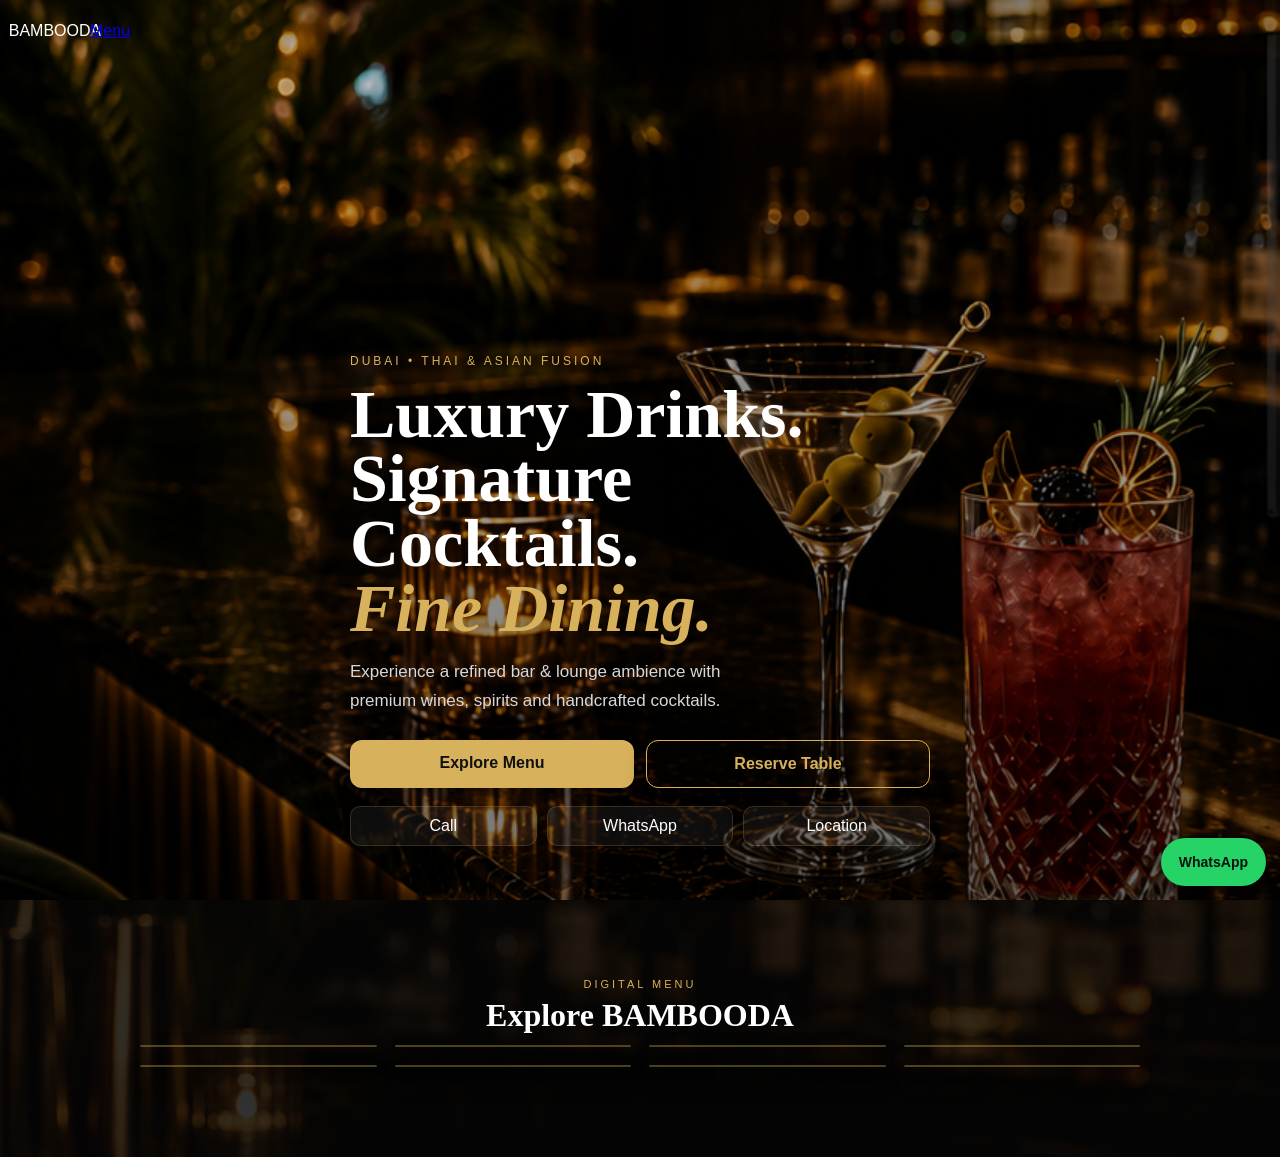
<file: Index.html>
<!DOCTYPE html>
<html lang="en">
<head>
  <meta charset="UTF-8" />
  <meta name="viewport" content="width=device-width, initial-scale=1.0" />
  <title>BAMBOODA | Bar & Lounge</title>
  <link rel="stylesheet" href="style.css" />
</head>
<body>

  <header class="hero">
    <div class="overlay"></div>

    <nav class="topbar">
      <div class="logo">BAMBOODA</div>
      <a href="#menu">Menu</a>
    </nav>

    <div class="hero-content">
      <p class="eyebrow">DUBAI • THAI & ASIAN FUSION</p>
      <h1>Luxury Drinks.<br>Signature Cocktails.<br><span>Fine Dining.</span></h1>
      <p class="hero-text">
        Experience a refined bar & lounge ambience with premium wines,
        spirits and handcrafted cocktails.
      </p>

      <div class="hero-buttons">
        <a href="#menu" class="btn primary">Explore Menu</a>
        <a href="https://wa.me/971501234567" class="btn secondary">Reserve Table</a>
      </div>

      <div class="quick-links">
        <a href="tel:+971501234567">Call</a>
        <a href="https://wa.me/971501234567">WhatsApp</a>
        <a href="https://maps.google.com/?q=BAMBOODA%20Dubai">Location</a>
      </div>
    </div>
  </header>

  <section class="menu-section" id="menu">
    <p class="section-small">Digital Menu</p>
    <h2>Explore BAMBOODA</h2>

    <div class="menu-grid">
      <a href="beer.html" class="menu-card">
        <span>🍺</span>
        <h3>Beer Collection</h3>
        <p>Draught & Bottled</p>
      </a>

      <a href="whisky.html" class="menu-card">
        <span>🥃</span>
        <h3>Whisky Collection</h3>
        <p>Single Malt & Premium Blends</p>
      </a>

      <a href="spirit.html" class="menu-card">
        <span>🍸</span>
        <h3>Spirits</h3>
        <p>Vodka • Gin • Rum • Tequila</p>
      </a>

      <a href="housewine.html" class="menu-card">
        <span>🍷</span>
        <h3>House Wines</h3>
        <p>Curated House Selection</p>
      </a>

      <a href="premiumwine.html" class="menu-card">
        <span>🍇</span>
        <h3>Premium Wines</h3>
        <p>Exceptional Wines Collection</p>
      </a>

      <a href="champagne-liquers.html" class="menu-card">
        <span>🥂</span>
        <h3>Champagne & Liqueurs</h3>
        <p>Champagne • Sake • Liqueurs</p>
      </a>

      <a href="cocktail1.html" class="menu-card">
        <span>🍹</span>
        <h3>Cocktails Part 1</h3>
        <p>Signature Collection</p>
      </a>

      <a href="cocktail2.html" class="menu-card">
        <span>🍸</span>
        <h3>Cocktails Part 2</h3>
        <p>Classic & Premium Mixes</p>
      </a>
    </div>
  </section>

  <a href="https://wa.me/971501234567" class="floating-wa">WhatsApp</a>

</body>
</html>
</file>
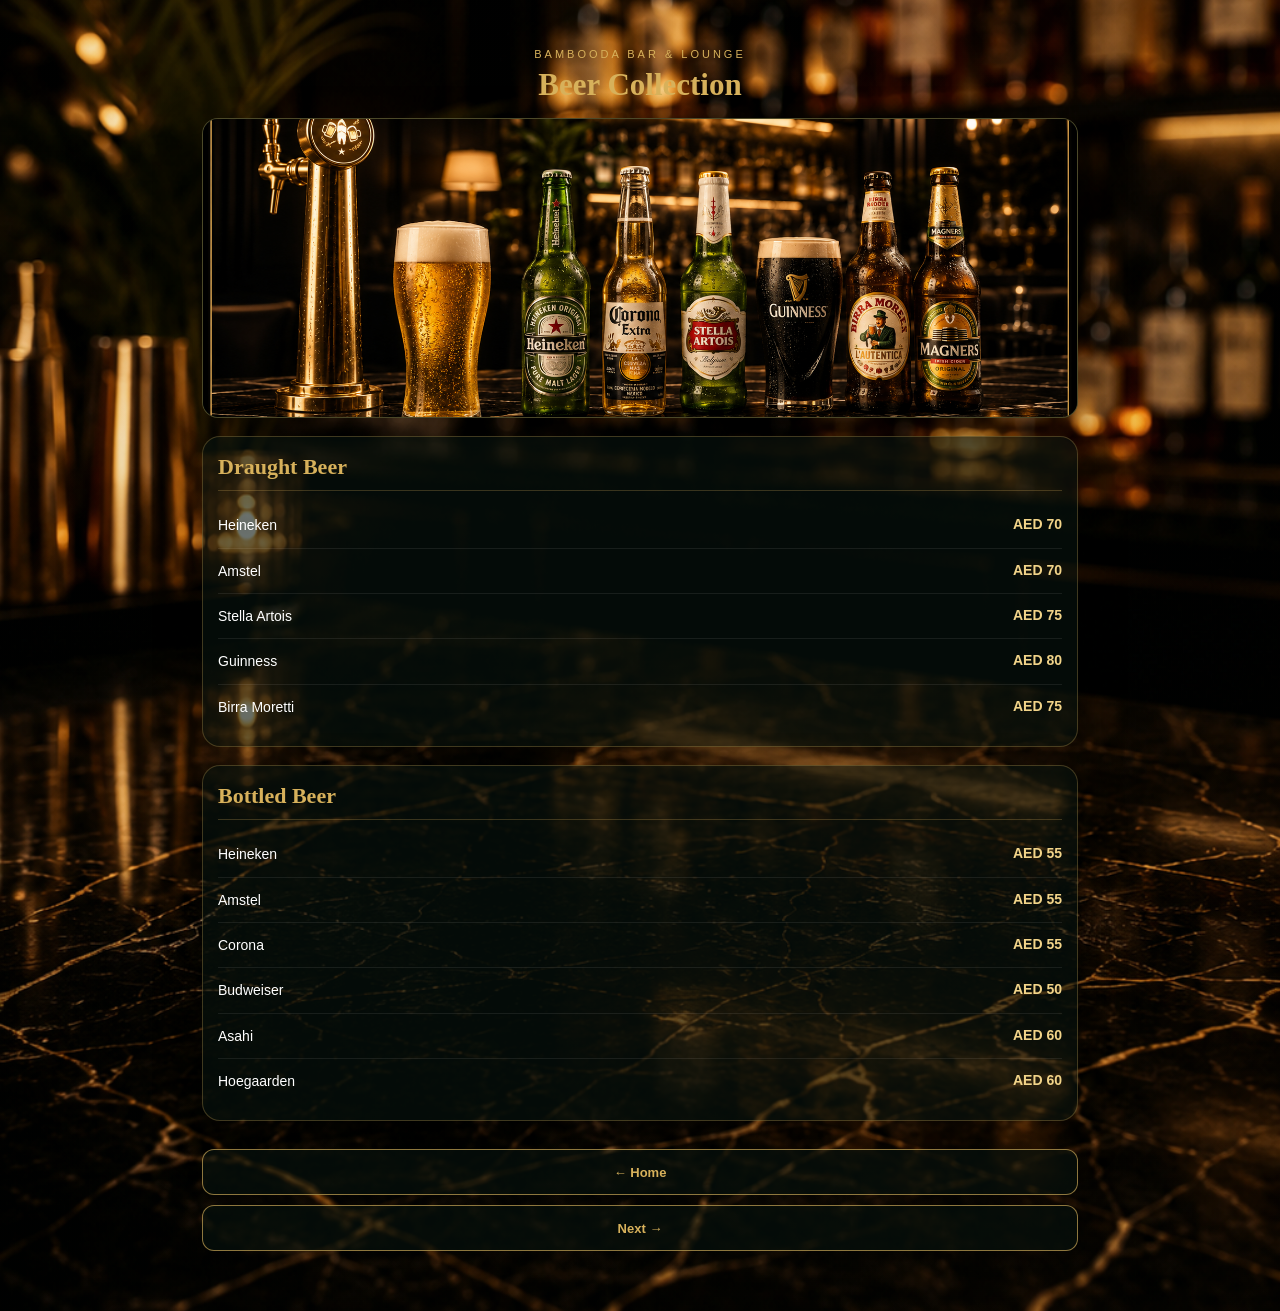
<file: beer.html>
<!DOCTYPE html>
<html lang="en">
<head>
  <meta charset="UTF-8">
  <meta name="viewport" content="width=device-width, initial-scale=1.0">
  <title>BAMBOODA | Beer Menu</title>
  <link rel="stylesheet" href="style.css">
</head>
<body class="digital-menu">

<section class="menu-list-page">
  <p class="section-small">BAMBOODA BAR & LOUNGE</p>
  <h1>Beer Collection</h1>
<img src="beer-banner.png" class="banner-image" alt="Beer Collection">
  <div class="menu-block">
    <h2>Draught Beer</h2>
    <div class="item"><span>Heineken</span><b>AED 70</b></div>
    <div class="item"><span>Amstel</span><b>AED 70</b></div>
    <div class="item"><span>Stella Artois</span><b>AED 75</b></div>
    <div class="item"><span>Guinness</span><b>AED 80</b></div>
    <div class="item"><span>Birra Moretti</span><b>AED 75</b></div>
  </div>

  <div class="menu-block">
    <h2>Bottled Beer</h2>
    <div class="item"><span>Heineken</span><b>AED 55</b></div>
    <div class="item"><span>Amstel</span><b>AED 55</b></div>
    <div class="item"><span>Corona</span><b>AED 55</b></div>
    <div class="item"><span>Budweiser</span><b>AED 50</b></div>
    <div class="item"><span>Asahi</span><b>AED 60</b></div>
    <div class="item"><span>Hoegaarden</span><b>AED 60</b></div>
  </div>

  <div class="nav">
    <a href="index.html">← Home</a>
    <a href="whisky.html">Next →</a>
  </div>
</section>

</body>
</html>
</file>
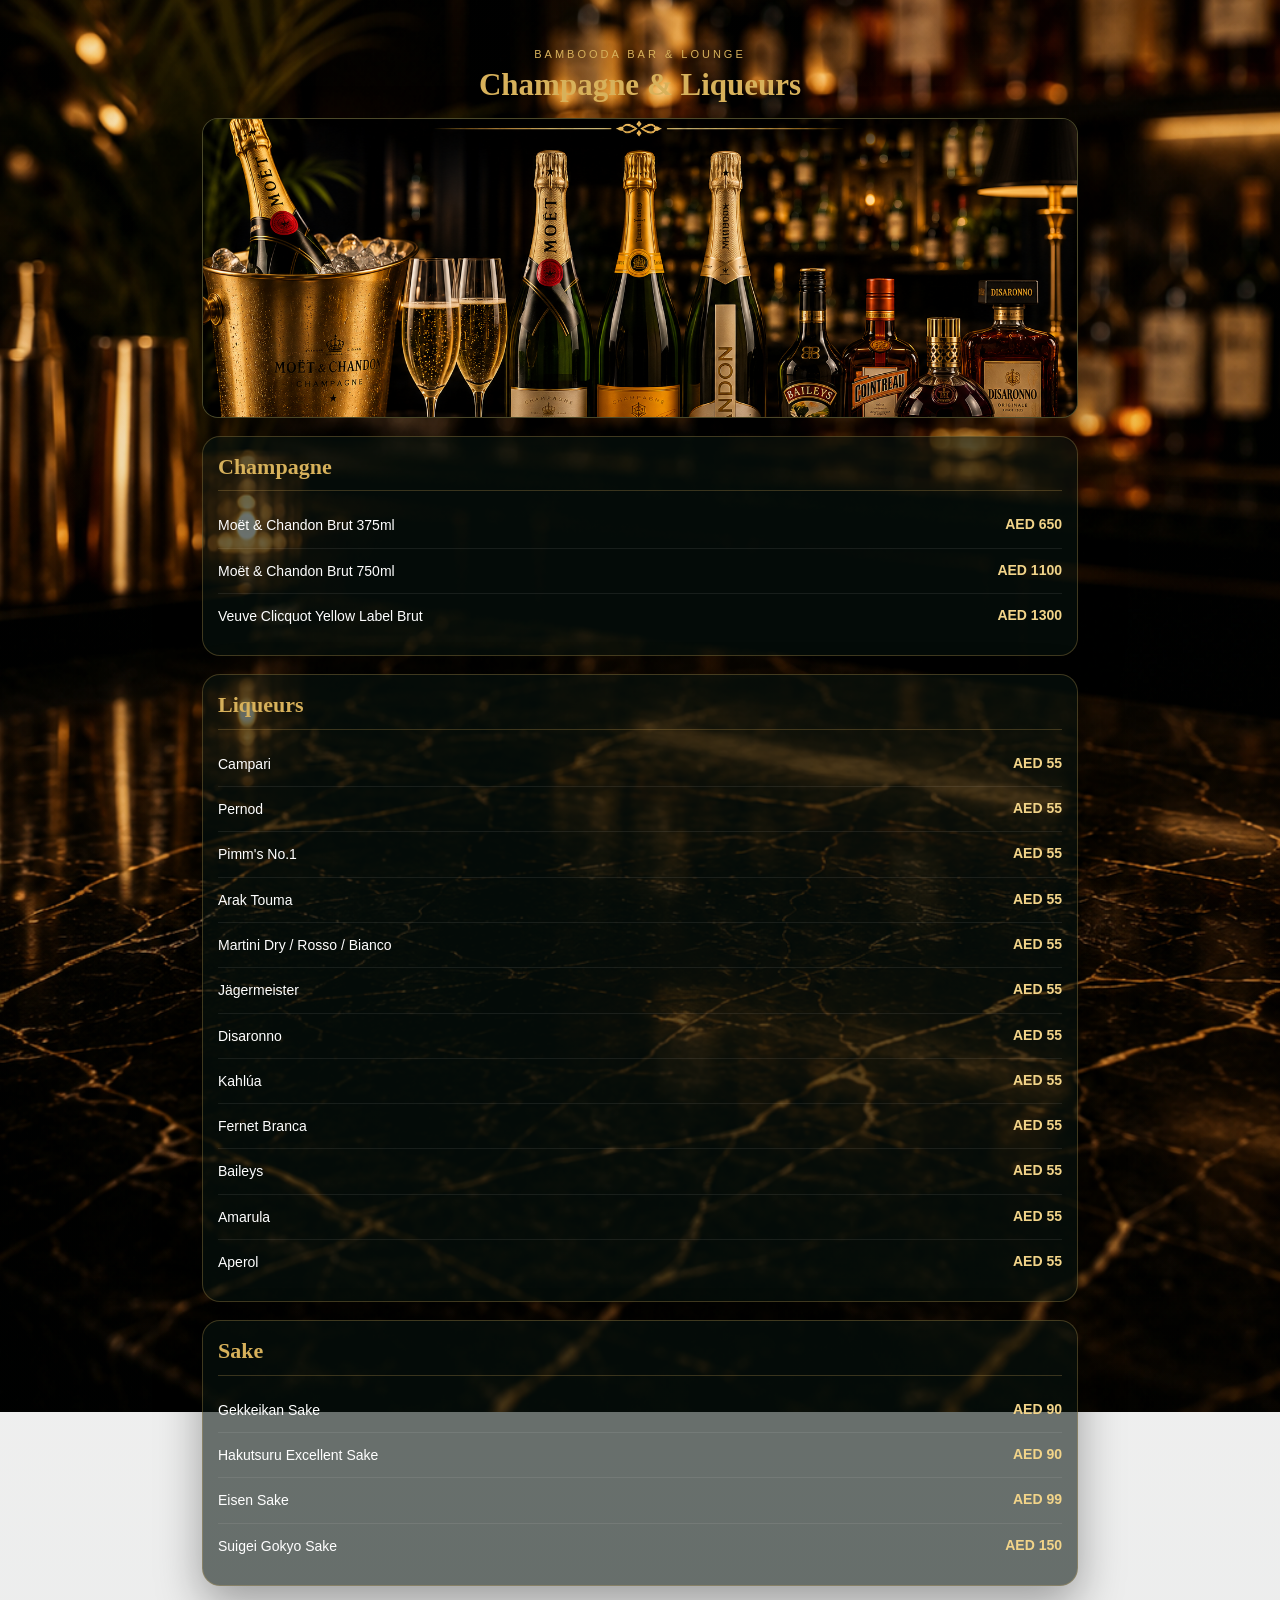
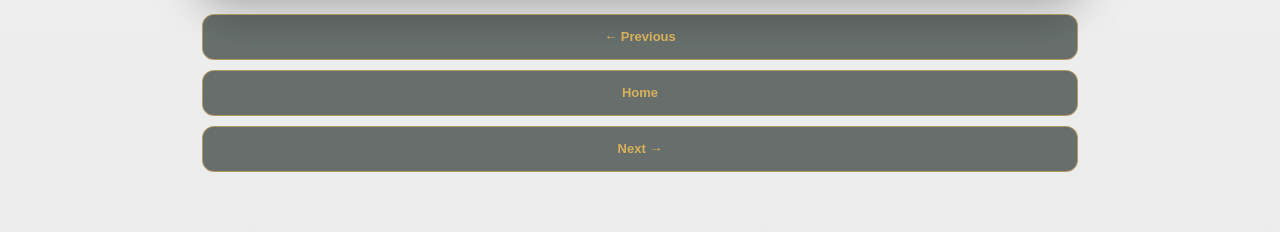
<file: champagne-liquers.html>
<!DOCTYPE html>
<html lang="en">
<head>
<meta charset="UTF-8">
<meta name="viewport" content="width=device-width, initial-scale=1.0">
<title>BAMBOODA | Champagne & Liqueurs</title>
<link rel="stylesheet" href="style.css">
</head>

<body class="digital-menu">

<section class="menu-list-page">

<p class="section-small">BAMBOODA BAR & LOUNGE</p>
<h1>Champagne & Liqueurs</h1>
<img src="champagne-banner.png" class="banner-image" alt="Champagne & Liqueurs">
<div class="menu-block">
<h2>Champagne</h2>

<div class="item"><span>Moët & Chandon Brut 375ml</span><b>AED 650</b></div>
<div class="item"><span>Moët & Chandon Brut 750ml</span><b>AED 1100</b></div>
<div class="item"><span>Veuve Clicquot Yellow Label Brut</span><b>AED 1300</b></div>

</div>

<div class="menu-block">

<h2>Liqueurs</h2>

<div class="item"><span>Campari</span><b>AED 55</b></div>
<div class="item"><span>Pernod</span><b>AED 55</b></div>
<div class="item"><span>Pimm's No.1</span><b>AED 55</b></div>
<div class="item"><span>Arak Touma</span><b>AED 55</b></div>
<div class="item"><span>Martini Dry / Rosso / Bianco</span><b>AED 55</b></div>
<div class="item"><span>Jägermeister</span><b>AED 55</b></div>
<div class="item"><span>Disaronno</span><b>AED 55</b></div>
<div class="item"><span>Kahlúa</span><b>AED 55</b></div>
<div class="item"><span>Fernet Branca</span><b>AED 55</b></div>
<div class="item"><span>Baileys</span><b>AED 55</b></div>
<div class="item"><span>Amarula</span><b>AED 55</b></div>
<div class="item"><span>Aperol</span><b>AED 55</b></div>

</div>

<div class="menu-block">

<h2>Sake</h2>

<div class="item"><span>Gekkeikan Sake</span><b>AED 90</b></div>
<div class="item"><span>Hakutsuru Excellent Sake</span><b>AED 90</b></div>
<div class="item"><span>Eisen Sake</span><b>AED 99</b></div>
<div class="item"><span>Suigei Gokyo Sake</span><b>AED 150</b></div>

</div>

<div class="nav">
<a href="premiumwine.html">← Previous</a>
<a href="index.html">Home</a>
<a href="cocktail1.html">Next →</a>
</div>

</section>

</body>
</html>
</file>
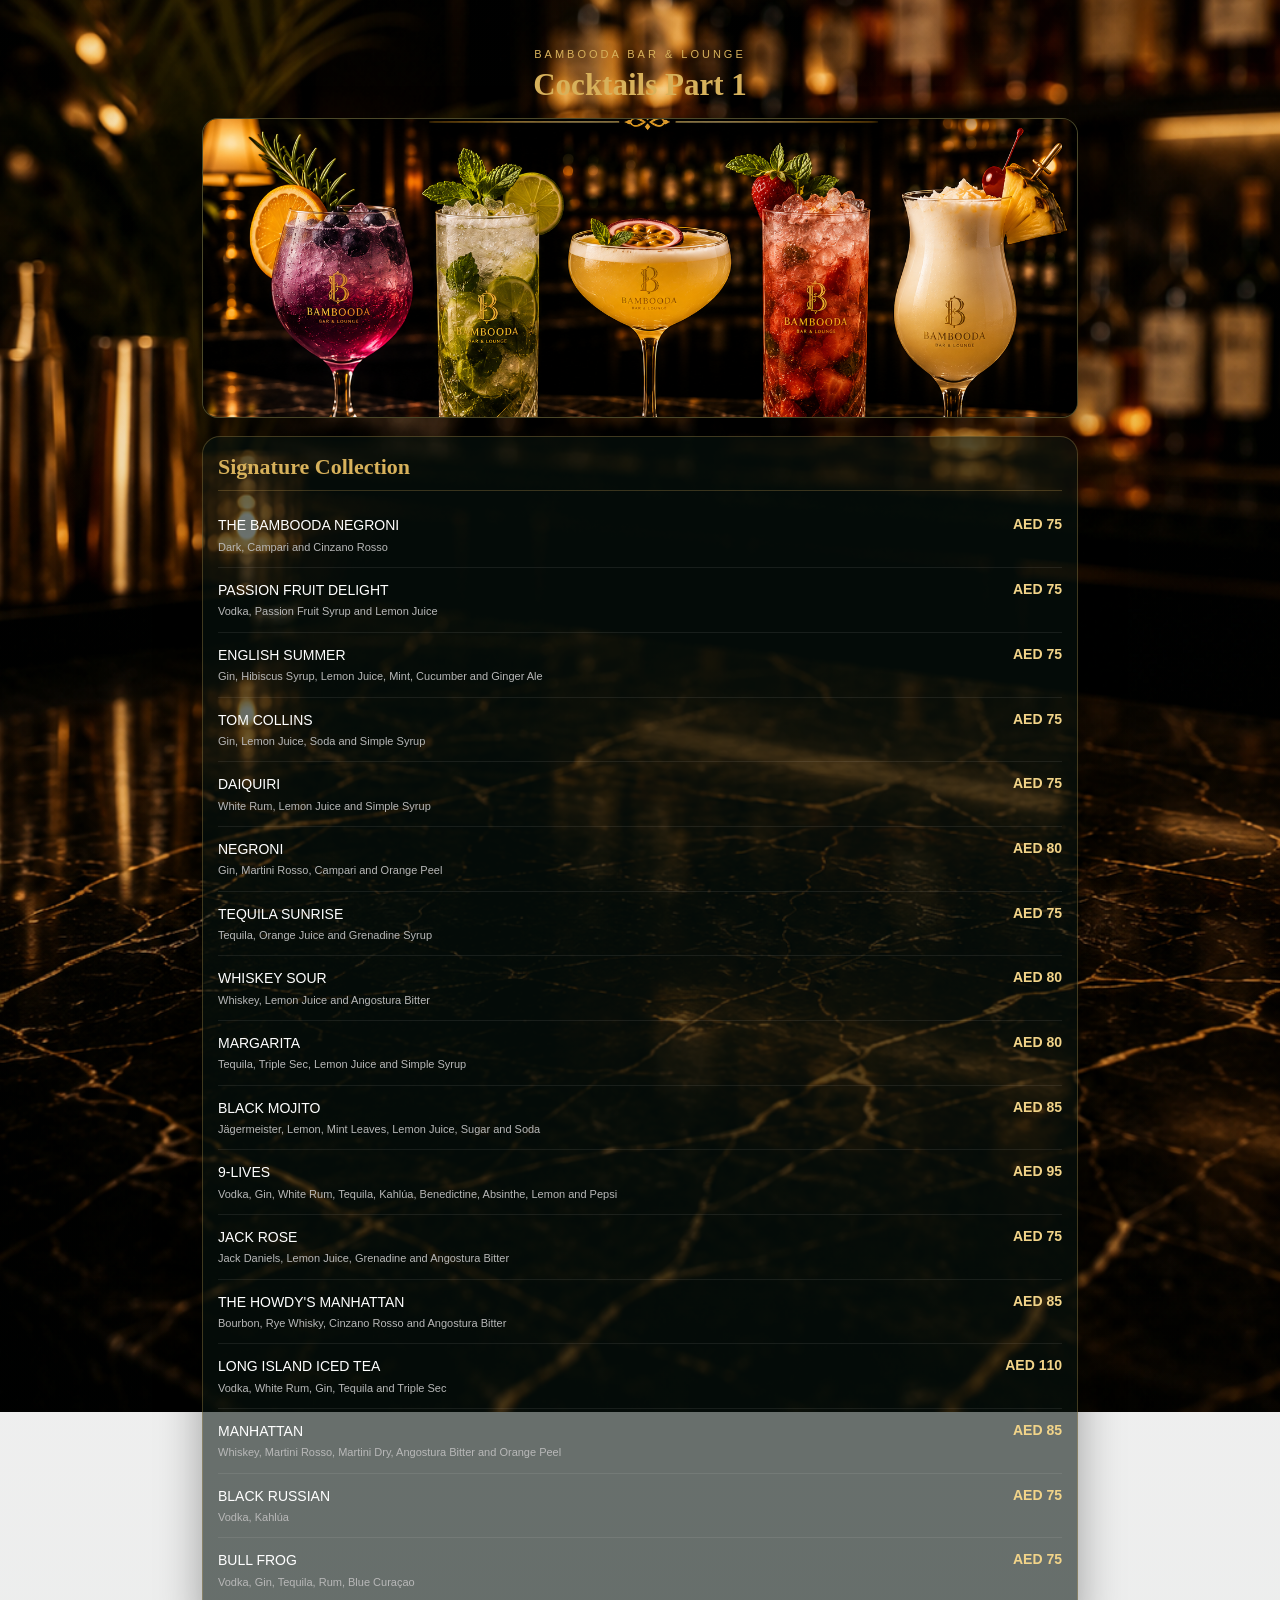
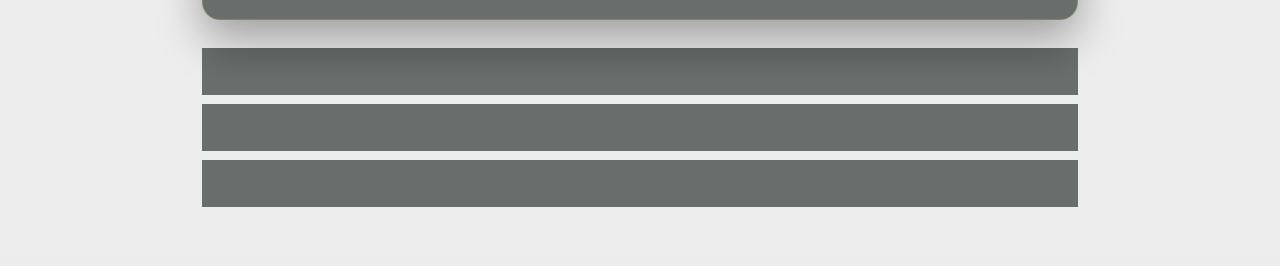
<file: cocktail1.html>
<!DOCTYPE html>
<html lang="en">
<head>
  <meta charset="UTF-8">
  <meta name="viewport" content="width=device-width, initial-scale=1.0">
  <title>BAMBOODA | Cocktails Part 1</title>
  <link rel="stylesheet" href="style.css">
</head>
<body class="digital-menu">

<section class="menu-list-page">

<p class="section-small">BAMBOODA BAR & LOUNGE</p>
<h1>Cocktails Part 1</h1>
<img src="cocktail1-banner.png" class="banner-image" alt="Signature Cocktails">
<div class="menu-block">

<h2>Signature Collection</h2>

<div class="item"><span>THE BAMBOODA NEGRONI<br><small>Dark, Campari and Cinzano Rosso</small></span><b>AED 75</b></div>

<div class="item"><span>PASSION FRUIT DELIGHT<br><small>Vodka, Passion Fruit Syrup and Lemon Juice</small></span><b>AED 75</b></div>

<div class="item"><span>ENGLISH SUMMER<br><small>Gin, Hibiscus Syrup, Lemon Juice, Mint, Cucumber and Ginger Ale</small></span><b>AED 75</b></div>

<div class="item"><span>TOM COLLINS<br><small>Gin, Lemon Juice, Soda and Simple Syrup</small></span><b>AED 75</b></div>

<div class="item"><span>DAIQUIRI<br><small>White Rum, Lemon Juice and Simple Syrup</small></span><b>AED 75</b></div>

<div class="item"><span>NEGRONI<br><small>Gin, Martini Rosso, Campari and Orange Peel</small></span><b>AED 80</b></div>

<div class="item"><span>TEQUILA SUNRISE<br><small>Tequila, Orange Juice and Grenadine Syrup</small></span><b>AED 75</b></div>

<div class="item"><span>WHISKEY SOUR<br><small>Whiskey, Lemon Juice and Angostura Bitter</small></span><b>AED 80</b></div>

<div class="item"><span>MARGARITA<br><small>Tequila, Triple Sec, Lemon Juice and Simple Syrup</small></span><b>AED 80</b></div>

<div class="item"><span>BLACK MOJITO<br><small>Jägermeister, Lemon, Mint Leaves, Lemon Juice, Sugar and Soda</small></span><b>AED 85</b></div>

<div class="item"><span>9-LIVES<br><small>Vodka, Gin, White Rum, Tequila, Kahlúa, Benedictine, Absinthe, Lemon and Pepsi</small></span><b>AED 95</b></div>

<div class="item"><span>JACK ROSE<br><small>Jack Daniels, Lemon Juice, Grenadine and Angostura Bitter</small></span><b>AED 75</b></div>

<div class="item"><span>THE HOWDY'S MANHATTAN<br><small>Bourbon, Rye Whisky, Cinzano Rosso and Angostura Bitter</small></span><b>AED 85</b></div>

<div class="item"><span>LONG ISLAND ICED TEA<br><small>Vodka, White Rum, Gin, Tequila and Triple Sec</small></span><b>AED 110</b></div>

<div class="item"><span>MANHATTAN<br><small>Whiskey, Martini Rosso, Martini Dry, Angostura Bitter and Orange Peel</small></span><b>AED 85</b></div>

<div class="item"><span>BLACK RUSSIAN<br><small>Vodka, Kahlúa</small></span><b>AED 75</b></div>

<div class="item"><span>BULL FROG<br><small>Vodka, Gin, Tequila, Rum, Blue Curaçao</small></span><b>AED 75</b></div>

</div>

<div class="nav">
<a href="champagne-liqueurs.html">← Previous</a>
<a href="index.html">Home</a>
<a href="cocktail2.html">Next →</a>
</div>

</section>

</body>
</html>
</file>
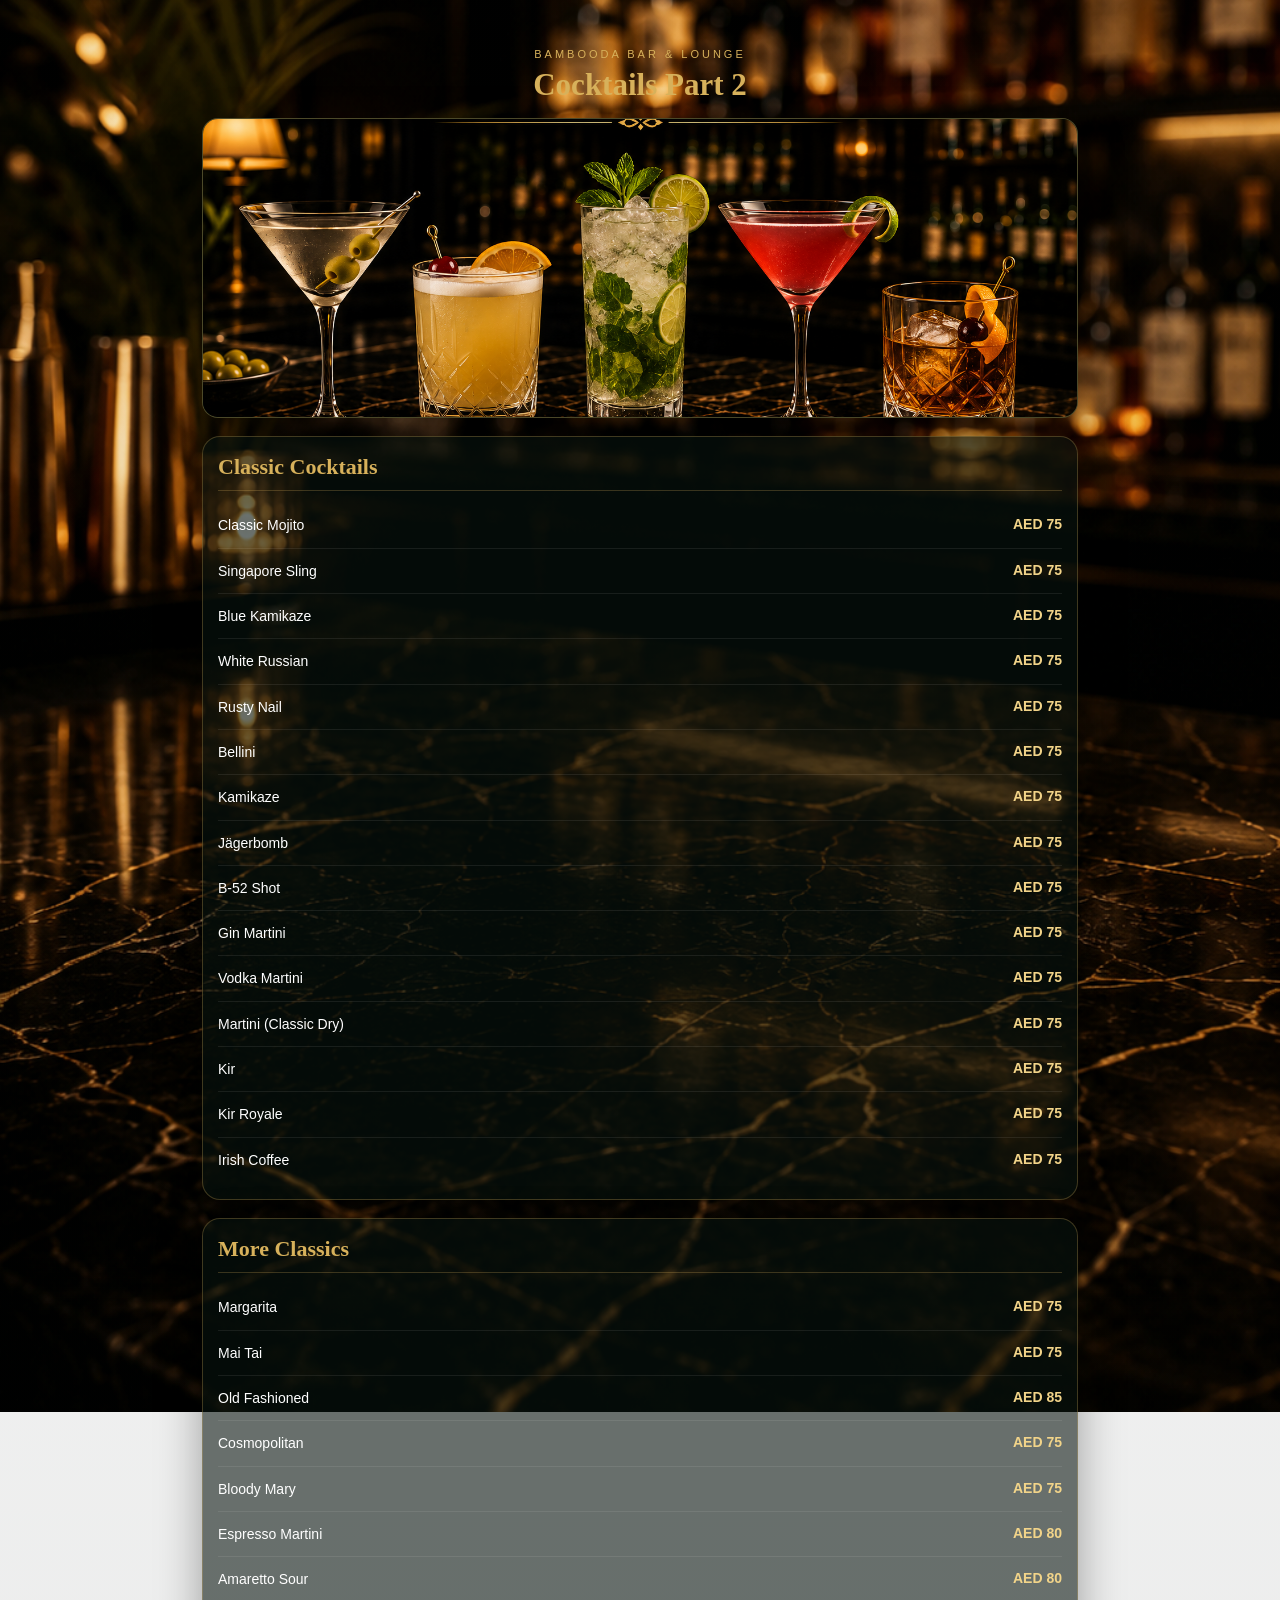
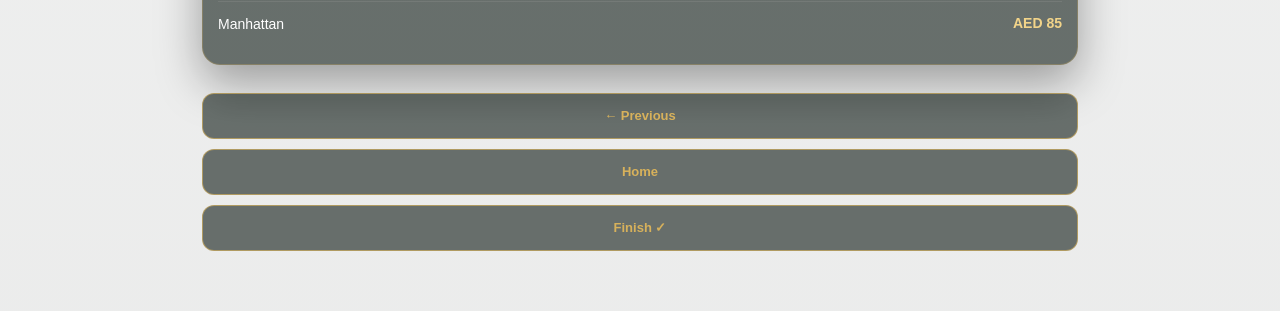
<file: cocktail2.html>
<!DOCTYPE html>
<html lang="en">
<head>
<meta charset="UTF-8">
<meta name="viewport" content="width=device-width, initial-scale=1.0">
<title>BAMBOODA | Cocktails Part 2</title>
<link rel="stylesheet" href="style.css">
</head>

<body class="digital-menu">

<section class="menu-list-page">

<p class="section-small">BAMBOODA BAR & LOUNGE</p>
<h1>Cocktails Part 2</h1>
<img src="cocktail2-banner.png" class="banner-image" alt="Classic Cocktails">
<div class="menu-block">

<h2>Classic Cocktails</h2>

<div class="item"><span>Classic Mojito</span><b>AED 75</b></div>
<div class="item"><span>Singapore Sling</span><b>AED 75</b></div>
<div class="item"><span>Blue Kamikaze</span><b>AED 75</b></div>
<div class="item"><span>White Russian</span><b>AED 75</b></div>
<div class="item"><span>Rusty Nail</span><b>AED 75</b></div>
<div class="item"><span>Bellini</span><b>AED 75</b></div>
<div class="item"><span>Kamikaze</span><b>AED 75</b></div>
<div class="item"><span>Jägerbomb</span><b>AED 75</b></div>
<div class="item"><span>B-52 Shot</span><b>AED 75</b></div>
<div class="item"><span>Gin Martini</span><b>AED 75</b></div>
<div class="item"><span>Vodka Martini</span><b>AED 75</b></div>
<div class="item"><span>Martini (Classic Dry)</span><b>AED 75</b></div>
<div class="item"><span>Kir</span><b>AED 75</b></div>
<div class="item"><span>Kir Royale</span><b>AED 75</b></div>
<div class="item"><span>Irish Coffee</span><b>AED 75</b></div>

</div>

<div class="menu-block">

<h2>More Classics</h2>

<div class="item"><span>Margarita</span><b>AED 75</b></div>
<div class="item"><span>Mai Tai</span><b>AED 75</b></div>
<div class="item"><span>Old Fashioned</span><b>AED 85</b></div>
<div class="item"><span>Cosmopolitan</span><b>AED 75</b></div>
<div class="item"><span>Bloody Mary</span><b>AED 75</b></div>
<div class="item"><span>Espresso Martini</span><b>AED 80</b></div>
<div class="item"><span>Amaretto Sour</span><b>AED 80</b></div>
<div class="item"><span>Manhattan</span><b>AED 85</b></div>

</div>

<div class="nav">
<a href="cocktail1.html">← Previous</a>
<a href="index.html">Home</a>
<a href="index.html">Finish ✓</a>
</div>

</section>

</body>
</html>
</file>
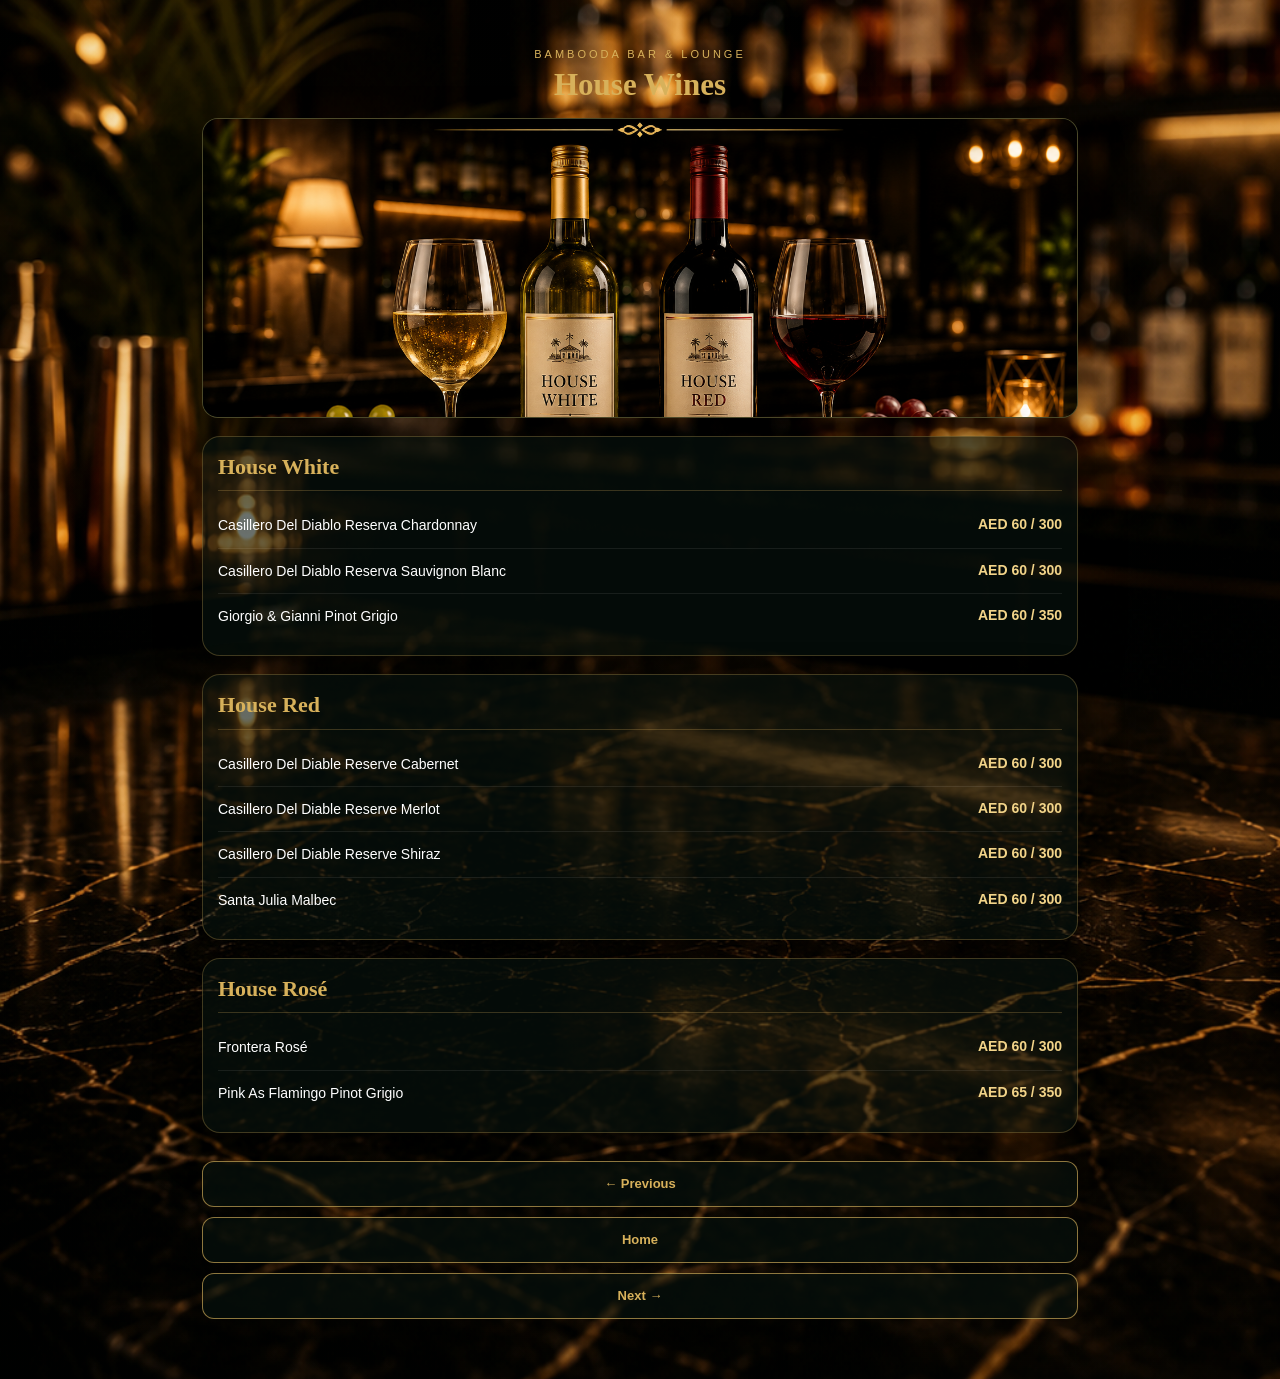
<file: housewine.html>
<!DOCTYPE html>
<html lang="en">
<head>
  <meta charset="UTF-8">
  <meta name="viewport" content="width=device-width, initial-scale=1.0">
  <title>BAMBOODA | House Wines</title>
  <link rel="stylesheet" href="style.css">
</head>
<body class="digital-menu">

<section class="menu-list-page">

<p class="section-small">BAMBOODA BAR & LOUNGE</p>
<h1>House Wines</h1>
<img src="housewine-banner.png" class="banner-image" alt="House Wine Collection">
<div class="menu-block">
<h2>House White</h2>

<div class="item">
<span>Casillero Del Diablo Reserva Chardonnay</span>
<b>AED 60 / 300</b>
</div>

<div class="item">
<span>Casillero Del Diablo Reserva Sauvignon Blanc</span>
<b>AED 60 / 300</b>
</div>

<div class="item">
<span>Giorgio & Gianni Pinot Grigio</span>
<b>AED 60 / 350</b>
</div>
</div>

<div class="menu-block">
<h2>House Red</h2>

<div class="item">
<span>Casillero Del Diable Reserve Cabernet</span>
<b>AED 60 / 300</b>
</div>

<div class="item">
<span>Casillero Del Diable Reserve Merlot</span>
<b>AED 60 / 300</b>
</div>

<div class="item">
<span>Casillero Del Diable Reserve Shiraz</span>
<b>AED 60 / 300</b>
</div>

<div class="item">
<span>Santa Julia Malbec</span>
<b>AED 60 / 300</b>
</div>
</div>

<div class="menu-block">
<h2>House Rosé</h2>

<div class="item">
<span>Frontera Rosé</span>
<b>AED 60 / 300</b>
</div>

<div class="item">
<span>Pink As Flamingo Pinot Grigio</span>
<b>AED 65 / 350</b>
</div>
</div>

<div class="nav">
<a href="spirit.html">← Previous</a>
<a href="index.html">Home</a>
<a href="premiumwine.html">Next →</a>
</div>

</section>

</body>
</html>
</file>
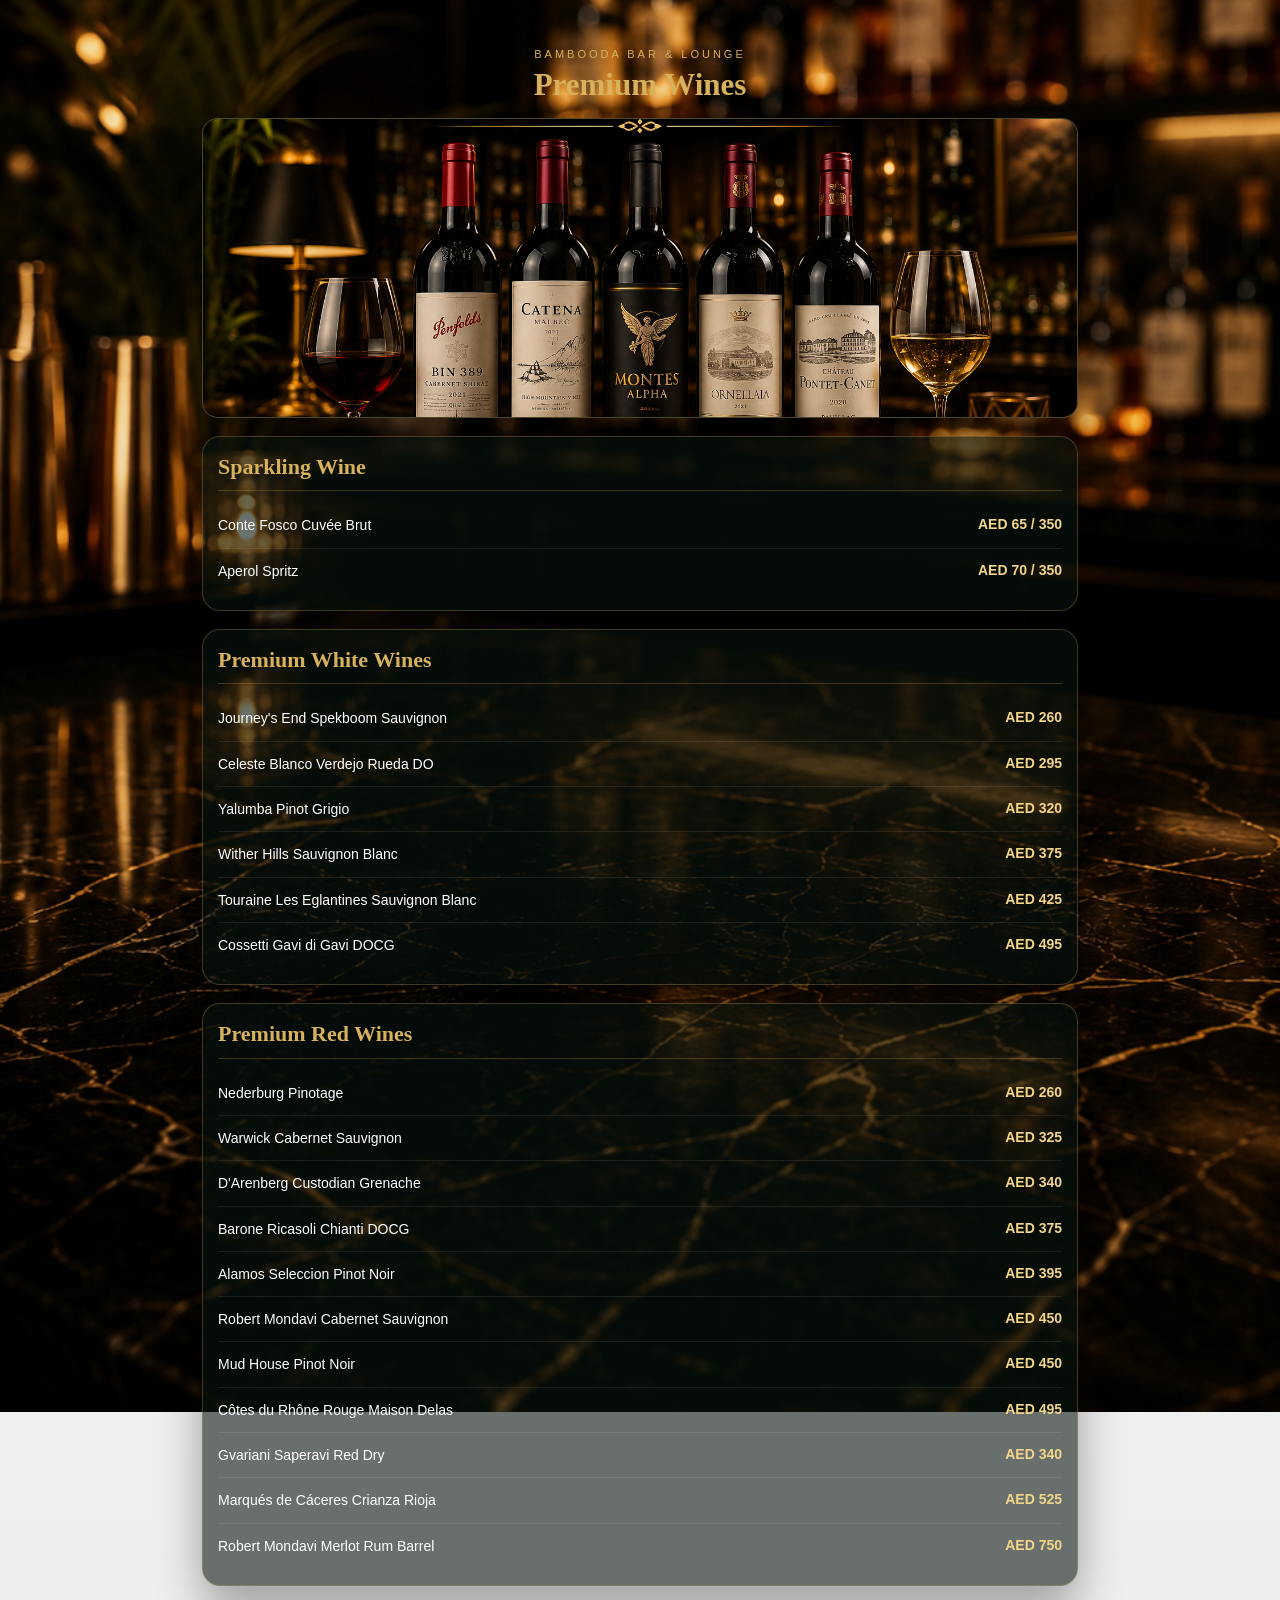
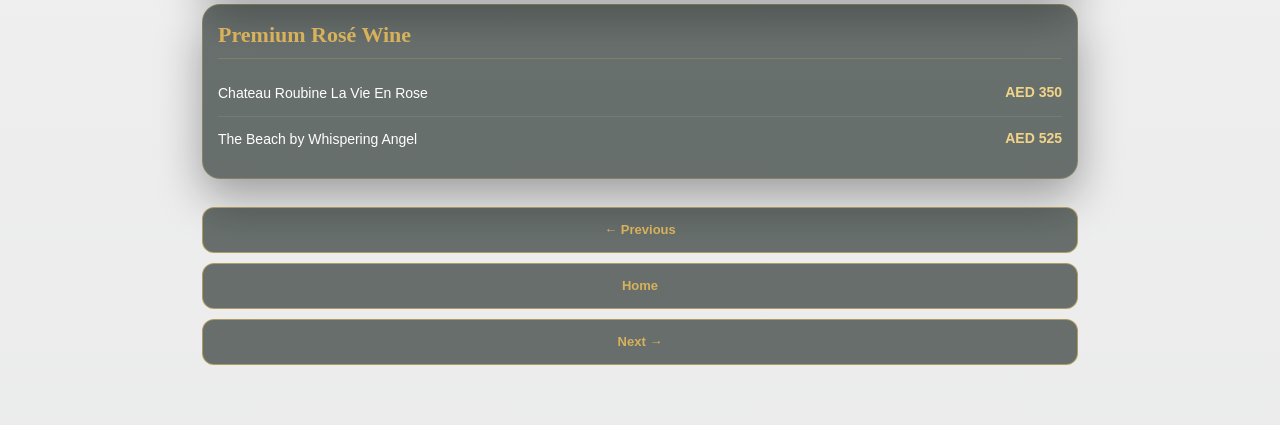
<file: premiumwine.html>
<!DOCTYPE html>
<html lang="en">
<head>
  <meta charset="UTF-8">
  <meta name="viewport" content="width=device-width, initial-scale=1.0">
  <title>BAMBOODA | Premium Wines</title>
  <link rel="stylesheet" href="style.css">
</head>
<body class="digital-menu">

<section class="menu-list-page">

<p class="section-small">BAMBOODA BAR & LOUNGE</p>
<h1>Premium Wines</h1>
<img src="premiumwine-banner.png" class="banner-image" alt="Premium Wine Collection">
<div class="menu-block">
<h2>Sparkling Wine</h2>

<div class="item">
<span>Conte Fosco Cuvée Brut</span>
<b>AED 65 / 350</b>
</div>

<div class="item">
<span>Aperol Spritz</span>
<b>AED 70 / 350</b>
</div>
</div>

<div class="menu-block">
<h2>Premium White Wines</h2>

<div class="item"><span>Journey's End Spekboom Sauvignon</span><b>AED 260</b></div>
<div class="item"><span>Celeste Blanco Verdejo Rueda DO</span><b>AED 295</b></div>
<div class="item"><span>Yalumba Pinot Grigio</span><b>AED 320</b></div>
<div class="item"><span>Wither Hills Sauvignon Blanc</span><b>AED 375</b></div>
<div class="item"><span>Touraine Les Eglantines Sauvignon Blanc</span><b>AED 425</b></div>
<div class="item"><span>Cossetti Gavi di Gavi DOCG</span><b>AED 495</b></div>

</div>

<div class="menu-block">
<h2>Premium Red Wines</h2>

<div class="item"><span>Nederburg Pinotage</span><b>AED 260</b></div>
<div class="item"><span>Warwick Cabernet Sauvignon</span><b>AED 325</b></div>
<div class="item"><span>D'Arenberg Custodian Grenache</span><b>AED 340</b></div>
<div class="item"><span>Barone Ricasoli Chianti DOCG</span><b>AED 375</b></div>
<div class="item"><span>Alamos Seleccion Pinot Noir</span><b>AED 395</b></div>
<div class="item"><span>Robert Mondavi Cabernet Sauvignon</span><b>AED 450</b></div>
<div class="item"><span>Mud House Pinot Noir</span><b>AED 450</b></div>
<div class="item"><span>Côtes du Rhône Rouge Maison Delas</span><b>AED 495</b></div>
<div class="item"><span>Gvariani Saperavi Red Dry</span><b>AED 340</b></div>
<div class="item"><span>Marqués de Cáceres Crianza Rioja</span><b>AED 525</b></div>
<div class="item"><span>Robert Mondavi Merlot Rum Barrel</span><b>AED 750</b></div>

</div>

<div class="menu-block">
<h2>Premium Rosé Wine</h2>

<div class="item">
<span>Chateau Roubine La Vie En Rose</span>
<b>AED 350</b>
</div>

<div class="item">
<span>The Beach by Whispering Angel</span>
<b>AED 525</b>
</div>

</div>

<div class="nav">
<a href="housewine.html">← Previous</a>
<a href="index.html">Home</a>
<a href="champagne-liquers.html">Next →</a>
</div>

</section>

</body>
</html>
</file>
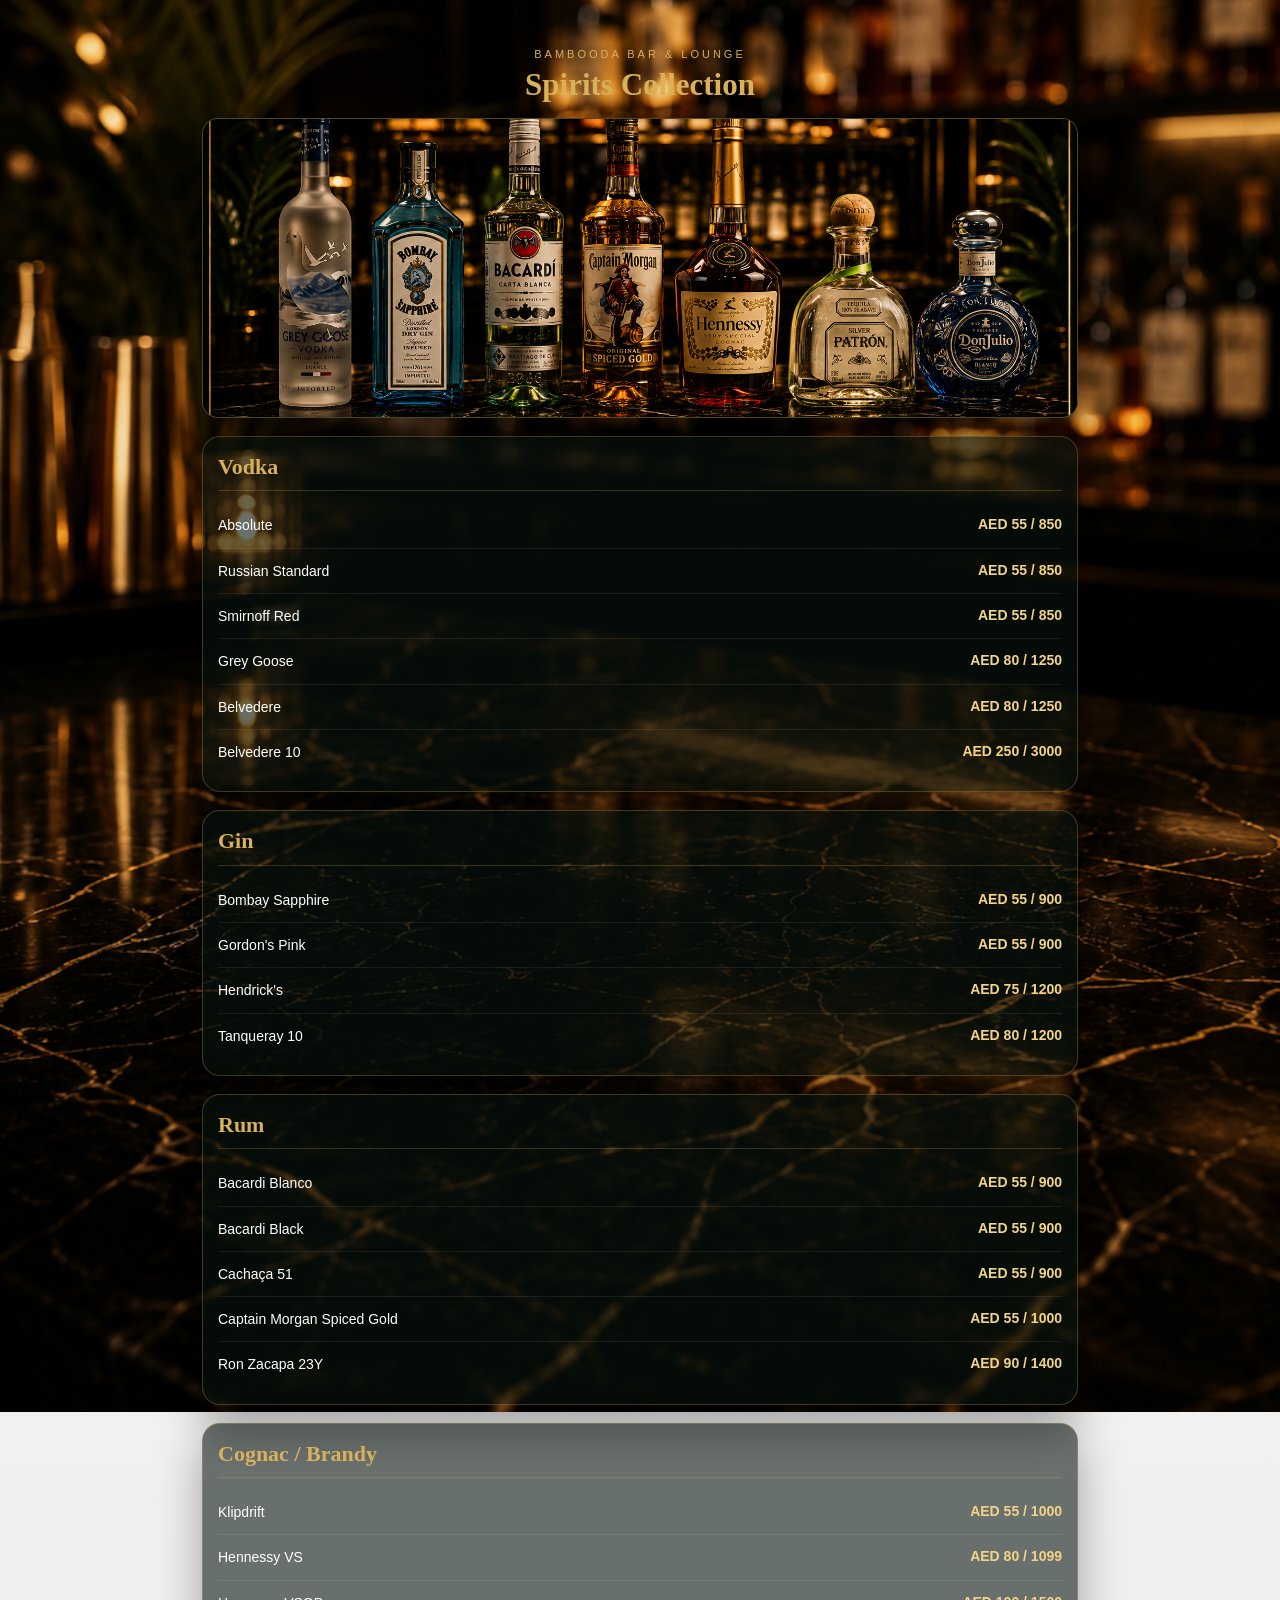
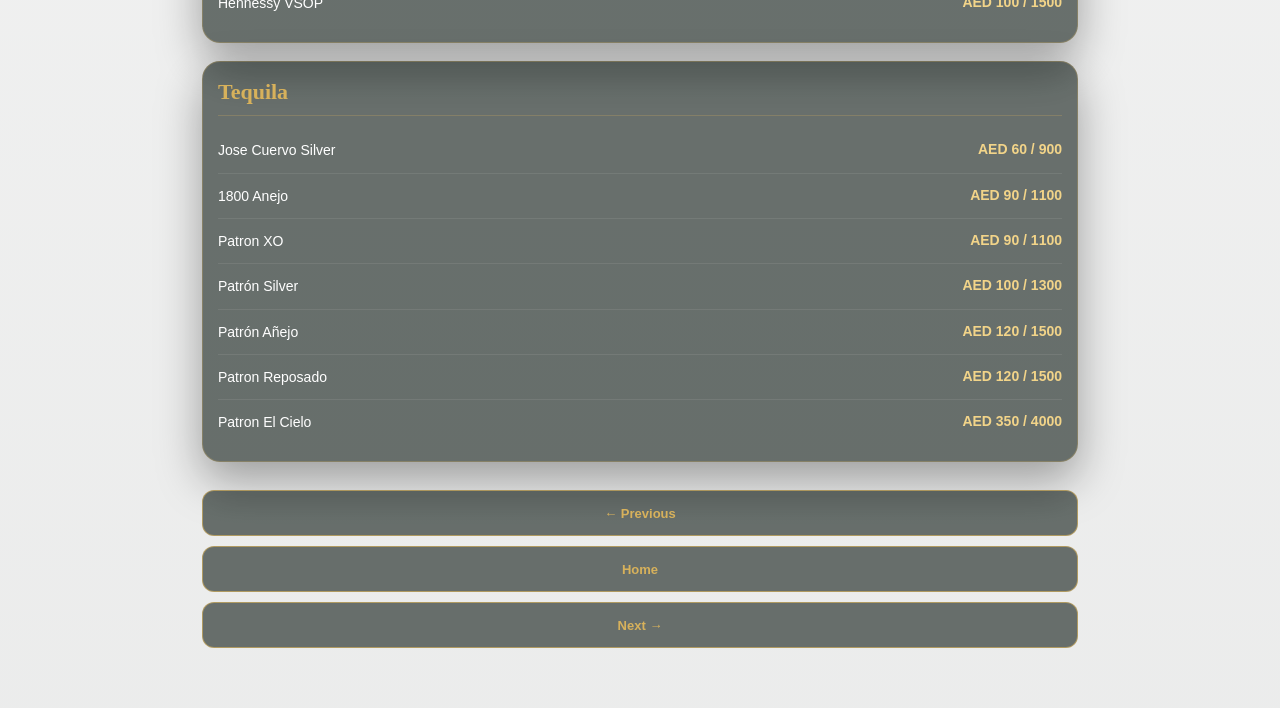
<file: spirit.html>
<!DOCTYPE html>
<html lang="en">
<head>
  <meta charset="UTF-8">
  <meta name="viewport" content="width=device-width, initial-scale=1.0">
  <title>BAMBOODA | Spirits Menu</title>
  <link rel="stylesheet" href="style.css">
</head>
<body class="digital-menu">

<section class="menu-list-page">
  <p class="section-small">BAMBOODA BAR & LOUNGE</p>
  <h1>Spirits Collection</h1>
  
  <div class="sticky-header">
    <a href="index.html">← Home</a>
    <span>Spirits Collection</span>
  </div>
  
<img src="spirit-banner.png" class="banner-image" alt="Spirit Collection">
  <div class="menu-block">
    <h2>Vodka</h2>
    <div class="item"><span>Absolute</span><b>AED 55 / 850</b></div>
    <div class="item"><span>Russian Standard</span><b>AED 55 / 850</b></div>
    <div class="item"><span>Smirnoff Red</span><b>AED 55 / 850</b></div>
    <div class="item"><span>Grey Goose</span><b>AED 80 / 1250</b></div>
    <div class="item"><span>Belvedere</span><b>AED 80 / 1250</b></div>
    <div class="item"><span>Belvedere 10</span><b>AED 250 / 3000</b></div>
  </div>

  <div class="menu-block">
    <h2>Gin</h2>
    <div class="item"><span>Bombay Sapphire</span><b>AED 55 / 900</b></div>
    <div class="item"><span>Gordon's Pink</span><b>AED 55 / 900</b></div>
    <div class="item"><span>Hendrick's</span><b>AED 75 / 1200</b></div>
    <div class="item"><span>Tanqueray 10</span><b>AED 80 / 1200</b></div>
  </div>

  <div class="menu-block">
    <h2>Rum</h2>
    <div class="item"><span>Bacardi Blanco</span><b>AED 55 / 900</b></div>
    <div class="item"><span>Bacardi Black</span><b>AED 55 / 900</b></div>
    <div class="item"><span>Cachaça 51</span><b>AED 55 / 900</b></div>
    <div class="item"><span>Captain Morgan Spiced Gold</span><b>AED 55 / 1000</b></div>
    <div class="item"><span>Ron Zacapa 23Y</span><b>AED 90 / 1400</b></div>
  </div>

  <div class="menu-block">
    <h2>Cognac / Brandy</h2>
    <div class="item"><span>Klipdrift</span><b>AED 55 / 1000</b></div>
    <div class="item"><span>Hennessy VS</span><b>AED 80 / 1099</b></div>
    <div class="item"><span>Hennessy VSOP</span><b>AED 100 / 1500</b></div>
  </div>

  <div class="menu-block">
    <h2>Tequila</h2>
    <div class="item"><span>Jose Cuervo Silver</span><b>AED 60 / 900</b></div>
    <div class="item"><span>1800 Anejo</span><b>AED 90 / 1100</b></div>
    <div class="item"><span>Patron XO</span><b>AED 90 / 1100</b></div>
    <div class="item"><span>Patrón Silver</span><b>AED 100 / 1300</b></div>
    <div class="item"><span>Patrón Añejo</span><b>AED 120 / 1500</b></div>
    <div class="item"><span>Patron Reposado</span><b>AED 120 / 1500</b></div>
    <div class="item"><span>Patron El Cielo</span><b>AED 350 / 4000</b></div>
  </div>

  <div class="nav">
    <a href="whisky.html">← Previous</a>
    <a href="index.html">Home</a>
    <a href="housewine.html">Next →</a>
  </div>
</section>
  
<script src="script.js"></script>
</body>
</html>
</file>
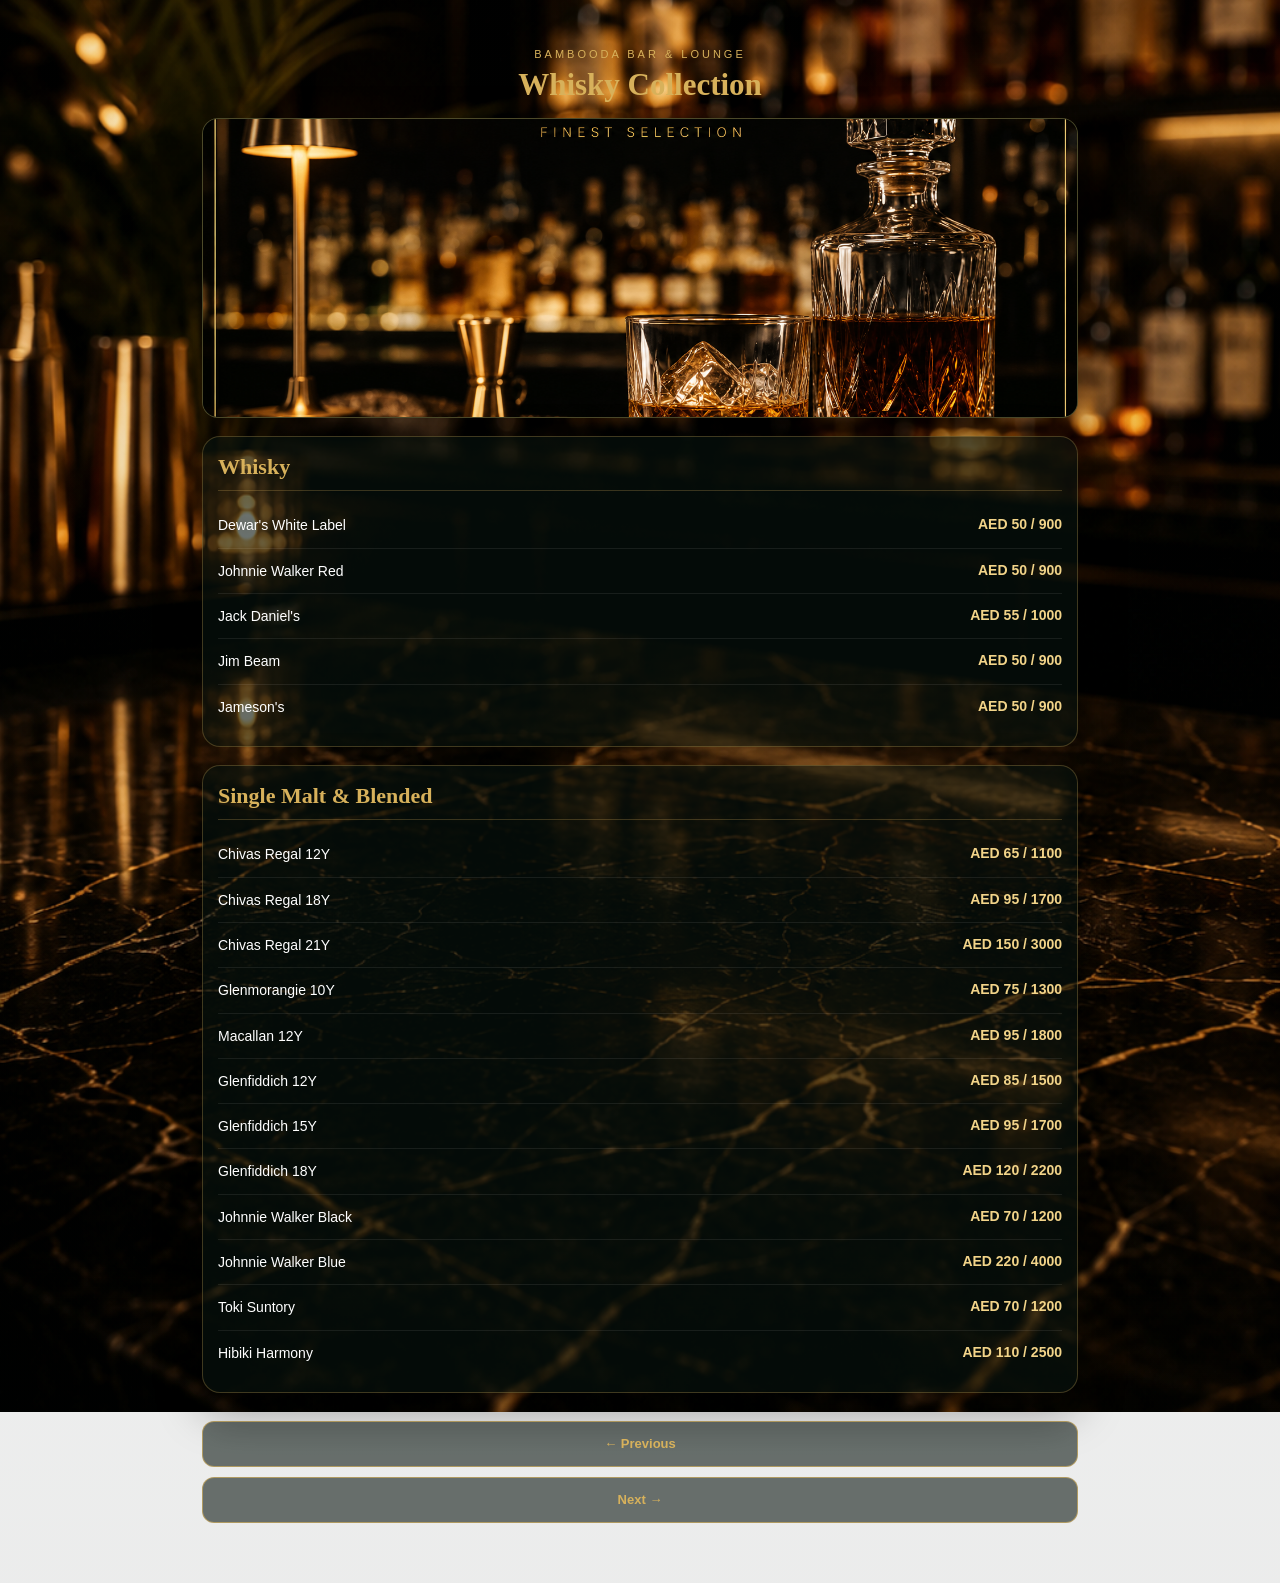
<file: whisky.html>
<!DOCTYPE html>
<html lang="en">
<head>
  <meta charset="UTF-8">
  <meta name="viewport" content="width=device-width, initial-scale=1.0">
  <title>BAMBOODA | Whisky Menu</title>
  <link rel="stylesheet" href="style.css">
</head>
<body class="digital-menu">

<section class="menu-list-page">
  <p class="section-small">BAMBOODA BAR & LOUNGE</p>
  <h1>Whisky Collection</h1>



<img src="whisky-banner.png" class="banner-image" alt="Whisky Collection">


  <div class="menu-block">
    <h2>Whisky</h2>
    <div class="item"><span>Dewar's White Label</span><b>AED 50 / 900</b></div>
    <div class="item"><span>Johnnie Walker Red</span><b>AED 50 / 900</b></div>
    <div class="item"><span>Jack Daniel's</span><b>AED 55 / 1000</b></div>
    <div class="item"><span>Jim Beam</span><b>AED 50 / 900</b></div>
    <div class="item"><span>Jameson's</span><b>AED 50 / 900</b></div>
  </div>

  <div class="menu-block">
    <h2>Single Malt & Blended</h2>
    <div class="item"><span>Chivas Regal 12Y</span><b>AED 65 / 1100</b></div>
    <div class="item"><span>Chivas Regal 18Y</span><b>AED 95 / 1700</b></div>
    <div class="item"><span>Chivas Regal 21Y</span><b>AED 150 / 3000</b></div>
    <div class="item"><span>Glenmorangie 10Y</span><b>AED 75 / 1300</b></div>
    <div class="item"><span>Macallan 12Y</span><b>AED 95 / 1800</b></div>
    <div class="item"><span>Glenfiddich 12Y</span><b>AED 85 / 1500</b></div>
    <div class="item"><span>Glenfiddich 15Y</span><b>AED 95 / 1700</b></div>
    <div class="item"><span>Glenfiddich 18Y</span><b>AED 120 / 2200</b></div>
    <div class="item"><span>Johnnie Walker Black</span><b>AED 70 / 1200</b></div>
    <div class="item"><span>Johnnie Walker Blue</span><b>AED 220 / 4000</b></div>
    <div class="item"><span>Toki Suntory</span><b>AED 70 / 1200</b></div>
    <div class="item"><span>Hibiki Harmony</span><b>AED 110 / 2500</b></div>
  </div>

  <div class="nav">
    <a href="beer.html">← Previous</a>
    <a href="spirit.html">Next →</a>
  </div>
</section>

</body>
</html>
</file>
<file: style.css>
/* =====================================
   BAMBOODA V2
   PART 1 - CORE + HERO
===================================== */

*{
    margin:0;
    padding:0;
    box-sizing:border-box;
}

html{
    scroll-behavior:smooth;
}

:root{

    --bg:#07130d;
    --bg2:#0d1f16;

    --gold:#d7b15b;
    --gold-light:#f2d489;

    --white:#ffffff;
    --text:#d8d8d8;

    --glass:rgba(255,255,255,.06);

    --shadow:0 20px 60px rgba(0,0,0,.45);

    --radius:22px;

    --transition:.35s ease;

}

body{

    background:var(--bg);

    color:var(--white);

    font-family:
    Arial,
    Helvetica,
    sans-serif;

    overflow-x:hidden;

}

/* ================= HERO ================= */

.hero{

    position:relative;

    min-height:100svh;

    background:
    linear-gradient(
    rgba(0,0,0,.18),
    rgba(0,0,0,.38)
    ),
    url("hero-bg.png")
    center center/cover no-repeat;

    display:flex;

    align-items:flex-end;

    justify-content:center;

    overflow:hidden;

    animation:
    heroZoom
    18s
    ease-in-out
    infinite
    alternate;

}

@keyframes heroZoom{

from{

background-size:100%;

}

to{

background-size:108%;

}

}

.overlay{

    position:absolute;

    inset:0;

    background:
    linear-gradient(

    rgba(0,0,0,.05),

    rgba(0,0,0,.15),

    rgba(0,0,0,.30)

    );

}

/* ================= TOP BAR ================= */

.topbar{

    position:absolute;

    top:0;

    left:0;

    width:100%;

    padding:22px 20px;

    display:grid;

    grid-template-columns:70px 1fr 70px;

    align-items:center;

    z-index:10;

}

.menu-icon{

    color:var(--gold);

    text-decoration:none;

    font-size:28px;

    font-weight:700;

}

.logo{

    display:flex;

    flex-direction:column;

    align-items:center;

    justify-content:center;

}

.logo-mark{

    font-size:52px;

    font-family:Georgia,serif;

    color:var(--gold);

    line-height:1;

}

.logo-name{

    margin-top:4px;

    color:var(--gold);

    letter-spacing:4px;

    font-size:18px;

    font-family:Georgia,serif;

}

.call-btn{

    justify-self:end;

    color:var(--gold);

    text-decoration:none;

    border:1px solid rgba(215,177,91,.6);

    border-radius:30px;

    padding:9px 16px;

    font-weight:700;

}

/* ================= HERO CONTENT ================= */

.hero-content{

    position:relative;

    z-index:5;

    width:100%;

    max-width:520px;

    padding:0 20px 38px;

}

.eyebrow{

    color:var(--gold);

    letter-spacing:3px;

    font-size:12px;

    margin-bottom:14px;

}

.hero h1{

    font-family:Georgia,serif;

    font-size:54px;

    line-height:.95;

    margin-bottom:18px;

}

.hero h1 span{

    color:var(--gold);

    font-style:italic;

}

.hero-text{

    color:var(--text);

    max-width:360px;

    line-height:1.7;

    font-size:15px;

    margin-bottom:24px;

}

/* ================= BUTTONS ================= */

.hero-buttons{

    display:grid;

    grid-template-columns:1fr 1fr;

    gap:12px;

}

.btn{

    text-decoration:none;

    text-align:center;

    padding:14px;

    border-radius:12px;

    transition:var(--transition);

    font-weight:700;

}

.primary{

    background:var(--gold);

    color:#111;

}

.secondary{

    border:1px solid var(--gold);

    color:var(--gold);

}

.btn:hover{

    transform:translateY(-3px);

}

.quick-links{

    display:grid;

    grid-template-columns:repeat(3,1fr);

    gap:10px;

    margin-top:18px;

}

.quick-links a{

    text-decoration:none;

    color:#fff;

    text-align:center;

    padding:10px;

    border-radius:10px;

    background:rgba(255,255,255,.05);

    border:1px solid rgba(215,177,91,.20);

}
/* =====================================
   BAMBOODA V2
   PART 2 - HOMEPAGE MENU + FOOTER
===================================== */

/* ================= MENU SECTION ================= */

.menu-section{
    padding:58px 16px 70px;
    background:
        radial-gradient(
            circle at top,
            rgba(215,177,91,.08),
            transparent 35%
        ),
        var(--bg);
}

.menu-section .section-small{
    text-align:center;
    color:var(--gold);
    font-size:11px;
    letter-spacing:3px;
    text-transform:uppercase;
    margin-bottom:8px;
}

.menu-section h2{
    text-align:center;
    font-family:Georgia,serif;
    font-size:32px;
    line-height:1.1;
    color:var(--white);
    margin-bottom:12px;
}

.menu-description{
    max-width:420px;
    margin:0 auto 26px;
    color:var(--text);
    font-size:14px;
    line-height:1.6;
    text-align:center;
}

/* ================= IMAGE-ONLY MENU GRID ================= */

.menu-grid{
    width:100%;
    max-width:520px;
    margin:0 auto;
    display:grid;
    grid-template-columns:repeat(2,minmax(0,1fr));
    gap:12px;
}

.menu-card{
    position:relative;
    display:block;
    width:100%;
    padding:0;
    margin:0;
    min-height:0;
    overflow:hidden;
    border:1px solid rgba(215,177,91,.35);
    border-radius:16px;
    background:transparent;
    text-decoration:none;
    box-shadow:0 12px 28px rgba(0,0,0,.32);
    transition:
        transform var(--transition),
        border-color var(--transition),
        box-shadow var(--transition);
    -webkit-tap-highlight-color:transparent;
}

.menu-card::after{
    content:"";
    position:absolute;
    inset:0;
    border-radius:inherit;
    background:
        linear-gradient(
            135deg,
            rgba(255,255,255,.08),
            transparent 38%
        );
    pointer-events:none;
}

.menu-card:hover{
    transform:translateY(-4px);
    border-color:var(--gold);
    box-shadow:
        0 18px 38px rgba(0,0,0,.45),
        0 0 20px rgba(215,177,91,.10);
}

.menu-card:active{
    transform:scale(.97);
}

.card-img{
    width:100%;
    height:auto;
    aspect-ratio:16/9;
    object-fit:cover;
    display:block;
    border-radius:15px;
}

/* Hide old card text if any remains in HTML */

.menu-card h3,
.menu-card p,
.menu-card .view-btn,
.menu-card span{
    display:none;
}

/* ================= FLOATING WHATSAPP ================= */

.floating-wa{
    position:fixed;
    right:14px;
    bottom:14px;
    z-index:100;
    display:inline-flex;
    align-items:center;
    justify-content:center;
    min-height:48px;
    padding:0 18px;
    border-radius:999px;
    background:#25d366;
    color:#07130d;
    text-decoration:none;
    font-size:14px;
    font-weight:800;
    box-shadow:0 12px 30px rgba(0,0,0,.42);
    transition:var(--transition);
}

.floating-wa:hover{
    transform:translateY(-3px);
}

.floating-wa:active{
    transform:scale(.96);
}

/* ================= FOOTER ================= */

.site-footer{
    padding:34px 18px 28px;
    border-top:1px solid rgba(215,177,91,.18);
    background:#041009;
    text-align:center;
}

.footer-logo{
    color:var(--gold);
    font-family:Georgia,serif;
    font-size:24px;
    letter-spacing:4px;
    margin-bottom:10px;
}

.footer-text{
    max-width:420px;
    margin:0 auto;
    color:#aaa;
    font-size:13px;
    line-height:1.6;
}

.footer-links{
    display:flex;
    justify-content:center;
    flex-wrap:wrap;
    gap:14px;
    margin-top:18px;
}

.footer-links a{
    color:var(--gold);
    text-decoration:none;
    font-size:13px;
}

.footer-copy{
    margin-top:22px;
    color:#777;
    font-size:11px;
}

/* ================= MOBILE FINE-TUNING ================= */

@media(max-width:480px){

    .menu-section{
        padding:48px 14px 64px;
    }

    .menu-section h2{
        font-size:29px;
    }

    .menu-description{
        font-size:13px;
        margin-bottom:22px;
    }

    .menu-grid{
        gap:10px;
    }

    .menu-card{
        border-radius:14px;
    }

    .card-img{
        border-radius:13px;
    }

    .floating-wa{
        right:12px;
        bottom:12px;
        min-height:46px;
        padding:0 16px;
        font-size:13px;
    }
}
/* =====================================
   BAMBOODA V2
   PART 3 - MENU PAGES
===================================== */

/* ================= MENU PAGE BODY ================= */

body.digital-menu{
    min-height:100vh;
    background:
        linear-gradient(
            rgba(4,13,9,.03),
            rgba(4,13,9,.08)
        ),
        url("menu-bg.png") center center / cover fixed no-repeat;
}

/* ================= MENU PAGE WRAPPER ================= */

.menu-list-page{
    position:relative;
    width:100%;
    max-width:900px;
    margin:0 auto;
    padding:34px 16px 70px;
}

/* ================= PAGE HEADING ================= */

.menu-list-page .section-small{
    text-align:center;
    color:var(--gold);
    font-size:11px;
    letter-spacing:3px;
    text-transform:uppercase;
    margin-bottom:8px;
}

.menu-list-page h1{
    text-align:center;
    color:var(--gold);
    font-family:Georgia,serif;
    font-size:36px;
    line-height:1.1;
    margin-bottom:18px;
}

/* ================= BANNER IMAGE ================= */

.banner-image{
    width:100%;
    height:210px;
    object-fit:cover;
    display:block;
    margin:0 0 22px;
    border-radius:18px;
    border:1px solid rgba(215,177,91,.32);
    box-shadow:0 18px 45px rgba(0,0,0,.45);
}

/* ================= MENU BLOCK ================= */

.menu-block{
    margin-bottom:22px;
    padding:20px 18px;
    border:1px solid rgba(215,177,91,.28);
    border-radius:20px;
    background:rgba(7,20,14,.58);
    backdrop-filter:blur(14px);
    -webkit-backdrop-filter:blur(14px);
    box-shadow:0 18px 45px rgba(0,0,0,.34);
}

.menu-block h2{
    color:var(--gold);
    font-family:Georgia,serif;
    font-size:24px;
    line-height:1.2;
    margin-bottom:16px;
    padding-bottom:10px;
    border-bottom:1px solid rgba(215,177,91,.25);
}

/* ================= MENU ITEMS ================= */

.item{
    display:flex;
    justify-content:space-between;
    align-items:flex-start;
    gap:16px;
    padding:13px 0;
    border-bottom:1px solid rgba(255,255,255,.08);
}

.item:last-child{
    border-bottom:none;
}

.item span{
    flex:1;
    color:var(--white);
    font-size:15px;
    line-height:1.45;
}

.item small{
    display:block;
    margin-top:4px;
    color:#b8b8b8;
    font-size:12px;
    line-height:1.4;
}

.item b{
    min-width:92px;
    color:var(--gold-light);
    font-size:15px;
    line-height:1.4;
    text-align:right;
    white-space:nowrap;
}

/* ================= OPTIONAL PRICE HEADER ================= */

.table-head{
    display:grid;
    grid-template-columns:1fr 74px 74px;
    gap:8px;
    padding:0 0 10px;
    margin-bottom:2px;
    color:var(--gold);
    font-size:11px;
    font-weight:700;
    letter-spacing:1px;
    text-transform:uppercase;
    border-bottom:1px solid rgba(215,177,91,.25);
}

.table-head span:nth-child(2),
.table-head span:nth-child(3){
    text-align:right;
}

/* ================= PAGE NAVIGATION ================= */

.nav{
    display:grid;
    grid-template-columns:repeat(2,minmax(0,1fr));
    gap:10px;
    margin-top:28px;
}

.nav a{
    display:flex;
    align-items:center;
    justify-content:center;
    min-height:46px;
    padding:10px 12px;
    border:1px solid rgba(215,177,91,.65);
    border-radius:12px;
    background:rgba(7,20,14,.58);
    backdrop-filter:blur(10px);
    -webkit-backdrop-filter:blur(10px);
    color:var(--gold);
    text-decoration:none;
    text-align:center;
    font-size:13px;
    font-weight:700;
    transition:var(--transition);
}

.nav a:hover{
    background:var(--gold);
    color:#07130d;
    transform:translateY(-2px);
}

.nav a:active{
    transform:scale(.97);
}

/* ================= MENU PAGE ANIMATION ================= */

.menu-list-page{
    animation:menuPageFade .55s ease both;
}

@keyframes menuPageFade{
    from{
        opacity:0;
        transform:translateY(16px);
    }

    to{
        opacity:1;
        transform:translateY(0);
    }
}
/* ================= MENU PAGE BODY ================= */

body.digital-menu{
    min-height:100vh;
    background:
        linear-gradient(
            rgba(4,13,9,.03),
            rgba(4,13,9,.08)
        ),
        url("menu-bg.png") center center / cover fixed no-repeat;
}

    .menu-list-page{
        padding:28px 12px 60px;
    }

    .menu-list-page h1{
        font-size:31px;
        margin-bottom:16px;
    }

    .banner-image{
        height:180px;
        border-radius:16px;
        margin-bottom:18px;
    }

    .menu-block{
        padding:17px 15px;
        border-radius:18px;
        margin-bottom:18px;
    }

    .menu-block h2{
        font-size:22px;
        margin-bottom:12px;
    }

    .item{
        gap:12px;
        padding:12px 0;
    }

    .item span{
        font-size:14px;
    }

    .item small{
        font-size:11px;
    }

    .item b{
        min-width:82px;
        font-size:14px;
    }

    .table-head{
        grid-template-columns:1fr 65px 65px;
        font-size:10px;
    }

    .nav{
        grid-template-columns:1fr;
    }
}
/* =====================================
   BAMBOODA V2
   PART 4 - FINAL RESPONSIVE + POLISH
===================================== */

/* ================= GLOBAL LINK TAP ================= */

a{
    -webkit-tap-highlight-color:transparent;
}

/* ================= IMAGE LOADING ================= */

img{
    max-width:100%;
}

.card-img,
.banner-image{
    background:#0b1811;
}

/* ================= TOPBAR GLASS EFFECT ================= */

.topbar{
    background:linear-gradient(
        to bottom,
        rgba(0,0,0,.35),
        rgba(0,0,0,0)
    );
}

.menu-icon,
.call-btn{
    transition:var(--transition);
}

.menu-icon:hover,
.call-btn:hover{
    color:var(--gold-light);
}

.call-btn:hover{
    background:rgba(215,177,91,.12);
}

/* ================= HERO FINAL POLISH ================= */

.hero-content{
    animation:heroContentIn .75s ease both;
}

@keyframes heroContentIn{
    from{
        opacity:0;
        transform:translateY(24px);
    }

    to{
        opacity:1;
        transform:translateY(0);
    }
}

.hero-buttons .btn,
.quick-links a{
    box-shadow:0 10px 24px rgba(0,0,0,.20);
}

.quick-links a{
    transition:var(--transition);
}

.quick-links a:hover{
    color:var(--gold-light);
    border-color:rgba(215,177,91,.55);
    background:rgba(215,177,91,.08);
    transform:translateY(-2px);
}

/* ================= HOMEPAGE CARD ENTRANCE ================= */

.menu-card{
    animation:cardFadeIn .55s ease both;
}

.menu-card:nth-child(2){
    animation-delay:.05s;
}

.menu-card:nth-child(3){
    animation-delay:.10s;
}

.menu-card:nth-child(4){
    animation-delay:.15s;
}

.menu-card:nth-child(5){
    animation-delay:.20s;
}

.menu-card:nth-child(6){
    animation-delay:.25s;
}

.menu-card:nth-child(7){
    animation-delay:.30s;
}

.menu-card:nth-child(8){
    animation-delay:.35s;
}

@keyframes cardFadeIn{
    from{
        opacity:0;
        transform:translateY(16px);
    }

    to{
        opacity:1;
        transform:translateY(0);
    }
}

/* ================= MENU CARD SHINE ================= */

.menu-card::before{
    content:"";
    position:absolute;
    top:0;
    left:-120%;
    width:65%;
    height:100%;
    background:linear-gradient(
        110deg,
        transparent,
        rgba(255,255,255,.12),
        transparent
    );
    transform:skewX(-18deg);
    transition:left .7s ease;
    pointer-events:none;
    z-index:2;
}

.menu-card:hover::before{
    left:150%;
}

/* ================= SCROLLBAR ================= */

::-webkit-scrollbar{
    width:7px;
}

::-webkit-scrollbar-track{
    background:#041009;
}

::-webkit-scrollbar-thumb{
    background:rgba(215,177,91,.58);
    border-radius:20px;
}

::-webkit-scrollbar-thumb:hover{
    background:var(--gold);
}

/* ================= SELECTION ================= */

::selection{
    background:var(--gold);
    color:#07130d;
}

/* ================= DESKTOP ================= */

@media(min-width:901px){

    .hero-content{
        max-width:620px;
        padding-bottom:54px;
    }

    .hero h1{
        font-size:68px;
    }

    .hero-text{
        max-width:430px;
        font-size:17px;
    }

    .menu-section{
        padding:78px 7% 90px;
    }

    .menu-grid{
        max-width:1000px;
        grid-template-columns:repeat(4,minmax(0,1fr));
        gap:18px;
    }

    .menu-list-page{
        padding-top:48px;
    }

    .banner-image{
        height:300px;
    }
}

/* ================= TABLET ================= */

@media(min-width:601px) and (max-width:900px){

    .hero h1{
        font-size:58px;
    }

    .menu-grid{
        max-width:700px;
        grid-template-columns:repeat(2,minmax(0,1fr));
        gap:16px;
    }

    .banner-image{
        height:250px;
    }
}

/* ================= MOBILE ================= */

@media(max-width:600px){

    .hero{
        min-height:100svh;
        background-position:center center;
        animation:none;
    }

    .topbar{
        padding:16px 14px;
        grid-template-columns:58px 1fr 58px;
    }

    .logo-mark{
        font-size:46px;
    }

    .logo-name{
        font-size:15px;
        letter-spacing:3px;
    }

    .menu-icon{
        font-size:25px;
    }

    .call-btn{
        padding:8px 10px;
        font-size:12px;
    }

    .hero-content{
        padding:0 16px 26px;
    }

    .eyebrow{
        font-size:10px;
        letter-spacing:2.2px;
    }

    .hero h1{
        font-size:46px;
        line-height:.98;
    }

    .hero-text{
        max-width:330px;
        font-size:14px;
        line-height:1.55;
    }

    .hero-buttons{
        gap:9px;
    }

    .btn{
        padding:12px 8px;
        font-size:13px;
    }

    .quick-links{
        gap:7px;
    }

    .quick-links a{
        padding:9px 3px;
        font-size:11px;
    }

    .menu-grid{
        grid-template-columns:repeat(2,minmax(0,1fr));
        gap:10px;
    }

    .floating-wa{
        right:10px;
        bottom:10px;
    }
}

/* ================= VERY SMALL PHONES ================= */

@media(max-width:360px){

    .hero h1{
        font-size:40px;
    }

    .logo-mark{
        font-size:42px;
    }

    .logo-name{
        font-size:13px;
    }

    .menu-grid{
        gap:8px;
    }

    .menu-section{
        padding-left:10px;
        padding-right:10px;
    }

    .item span{
        font-size:13px;
    }

    .item b{
        min-width:72px;
        font-size:13px;
    }
}

/* ================= REDUCED MOTION ================= */

@media(prefers-reduced-motion:reduce){

    *,
    *::before,
    *::after{
        animation:none !important;
        transition:none !important;
        scroll-behavior:auto !important;
    }
}
/* ================= INFO BAR ================= */

.info-bar{
    width:calc(100% - 28px);
    max-width:1100px;
    margin:18px auto 10px;
    padding:12px;
    display:grid;
    grid-template-columns:repeat(2,minmax(0,1fr));
    gap:10px;
    border:1px solid rgba(215,177,91,.28);
    border-radius:18px;
    background:rgba(5,17,11,.88);
    backdrop-filter:blur(10px);
    -webkit-backdrop-filter:blur(10px);
    box-shadow:0 14px 35px rgba(0,0,0,.28);
}

.info-item{
    display:flex;
    align-items:center;
    gap:10px;
    min-height:72px;
    padding:12px 10px;
    border:1px solid rgba(215,177,91,.18);
    border-radius:13px;
    background:rgba(255,255,255,.035);
}

.info-item .icon{
    flex:0 0 auto;
    font-size:22px;
}

.info-item h4{
    margin:0;
    color:var(--gold);
    font-size:11px;
    line-height:1.2;
    letter-spacing:1px;
}

.info-item p{
    margin:4px 0 0;
    color:#fff;
    font-size:11px;
    line-height:1.35;
}

@media(min-width:769px){
    .info-bar{
        grid-template-columns:repeat(4,minmax(0,1fr));
    }
}
/* ================= OFFERS SECTION ================= */

.offers-section{
    padding:40px 16px;
}

.offers-section h2{
    text-align:center;
    color:var(--gold);
    font-family:Georgia,serif;
    font-size:34px;
    margin:10px 0 22px;
}

.offers-grid{
    display:flex;
    gap:16px;
    overflow-x:auto;
    scroll-snap-type:x mandatory;
    -webkit-overflow-scrolling:touch;
    scrollbar-width:none;
}

.offers-grid::-webkit-scrollbar{
    display:none;
}

.offer-card{
    flex:0 0 90%;
    scroll-snap-align:center;
    border-radius:18px;
    overflow:hidden;
    border:1px solid rgba(215,177,91,.35);
    box-shadow:0 12px 30px rgba(0,0,0,.35);
    transition:.3s;
}

.offer-card:hover{
    transform:translateY(-4px);
}

.offer-card img{
    width:100%;
    display:block;
    border-radius:18px;
}
/* ===== CURRENT OFFERS SLIDER - FINAL ===== */

.offers-section{
    width:100%;
    max-width:900px;
    margin:36px auto;
    padding:0 16px;
    overflow:hidden;
}

.offers-section .section-small{
    text-align:center;
    color:var(--gold);
    letter-spacing:3px;
    font-size:11px;
    margin-bottom:8px;
}

.offers-section h2{
    text-align:center;
    color:#fff;
    font-family:Georgia,serif;
    font-size:32px;
    line-height:1.1;
    margin-bottom:20px;
}

.offers-slider{
    width:100%;
    display:flex;
    gap:14px;
    overflow-x:auto;
    padding:2px 0 10px;
    scroll-snap-type:x mandatory;
    -webkit-overflow-scrolling:touch;
    scrollbar-width:none;
}

.offers-slider::-webkit-scrollbar{
    display:none;
}

.offer-slide{
    flex:0 0 88%;
    width:88%;
    height:auto;
    display:block;
    object-fit:cover;
    border:1px solid rgba(215,177,91,.35);
    border-radius:18px;
    scroll-snap-align:center;
    box-shadow:0 14px 34px rgba(0,0,0,.35);
}

@media(min-width:769px){
    .offer-slide{
        flex-basis:48%;
        width:48%;
    }
}
@media(max-width:600px){
    .offers-section h2{
        font-size:34px;
        line-height:1.05;
    }

    .offers-section{
        margin:28px auto 34px;
    }
}
/* ================= FULL DARK LUXURY BACKGROUND ================= */

body{
    background:#050505 !important;
}

.info-bar,
.offers-section,
.menu-section{
    background:
        linear-gradient(
            rgba(5,5,5,.82),
            rgba(5,5,5,.82)
        ),
        url("menu-bg.png") center center / cover no-repeat !important;

    border:none;
    box-shadow:none;
}

/* Mobile spacing */
@media (max-width:768px){

    .info-bar,
    .offers-section,
    .menu-section{
        padding:24px 16px;
        margin:0;
    }

    .offers-section h2{
        font-size:34px;
        line-height:1.05;
    }
}
/* ===== COMPACT INFO BAR ===== */

.info-bar{
    width:calc(100% - 28px);
    max-width:1100px;
    margin:18px auto;
    padding:14px 10px;
    display:grid;
    grid-template-columns:repeat(4,1fr);
    gap:0;
    border:1px solid rgba(215,177,91,.45);
    border-radius:16px;
    background:rgba(5,5,5,.82);
    backdrop-filter:blur(10px);
    -webkit-backdrop-filter:blur(10px);
}

.info-item{
    min-height:auto;
    padding:6px 12px;
    display:flex;
    align-items:center;
    justify-content:center;
    gap:10px;
    border:none;
    border-right:1px solid rgba(215,177,91,.28);
    border-radius:0;
    background:transparent;
}

.info-item:last-child{
    border-right:none;
}

.info-item .icon{
    font-size:22px;
}

.info-item h4{
    color:#d7b15b;
    font-size:10px;
    letter-spacing:.8px;
}

.info-item p{
    color:#fff;
    font-size:10px;
    margin-top:3px;
}

@media(max-width:700px){
    .info-bar{
        grid-template-columns:repeat(2,1fr);
        gap:10px 0;
    }

    .info-item:nth-child(2){
        border-right:none;
    }

    .info-item:nth-child(1),
    .info-item:nth-child(2){
        border-bottom:1px solid rgba(215,177,91,.20);
        padding-bottom:12px;
    }
}
/* ===== FORCE MENU PAGE BACKGROUND ===== */

body.digital-menu{
    background:
        linear-gradient(
            rgba(4,13,9,0.03),
            rgba(4,13,9,0.08)
        ),
        url("menu-bg.png") center center / cover fixed no-repeat !important;
}
/* ===== Sticky Header ===== */

.sticky-header{
    position:fixed;
    top:-70px;
    left:0;
    width:100%;
    height:60px;
    background:rgba(10,10,10,.82);
    backdrop-filter:blur(14px);
    -webkit-backdrop-filter:blur(14px);
    display:flex;
    justify-content:space-between;
    align-items:center;
    padding:0 18px;
    z-index:9999;
    transition:.35s ease;
    border-bottom:1px solid rgba(215,177,91,.25);
}

.sticky-header.show{
    top:0;
}

.sticky-header a{
    color:#d7b15b;
    text-decoration:none;
    font-weight:600;
}

.sticky-header span{
    color:#fff;
    font-size:17px;
    font-weight:700;
}

.banner-image{
    transition:transform .4s ease, opacity .4s ease;
}

.banner-image.is-shrunk{
    transform:scale(.92);
    opacity:.75;
}
</file>
